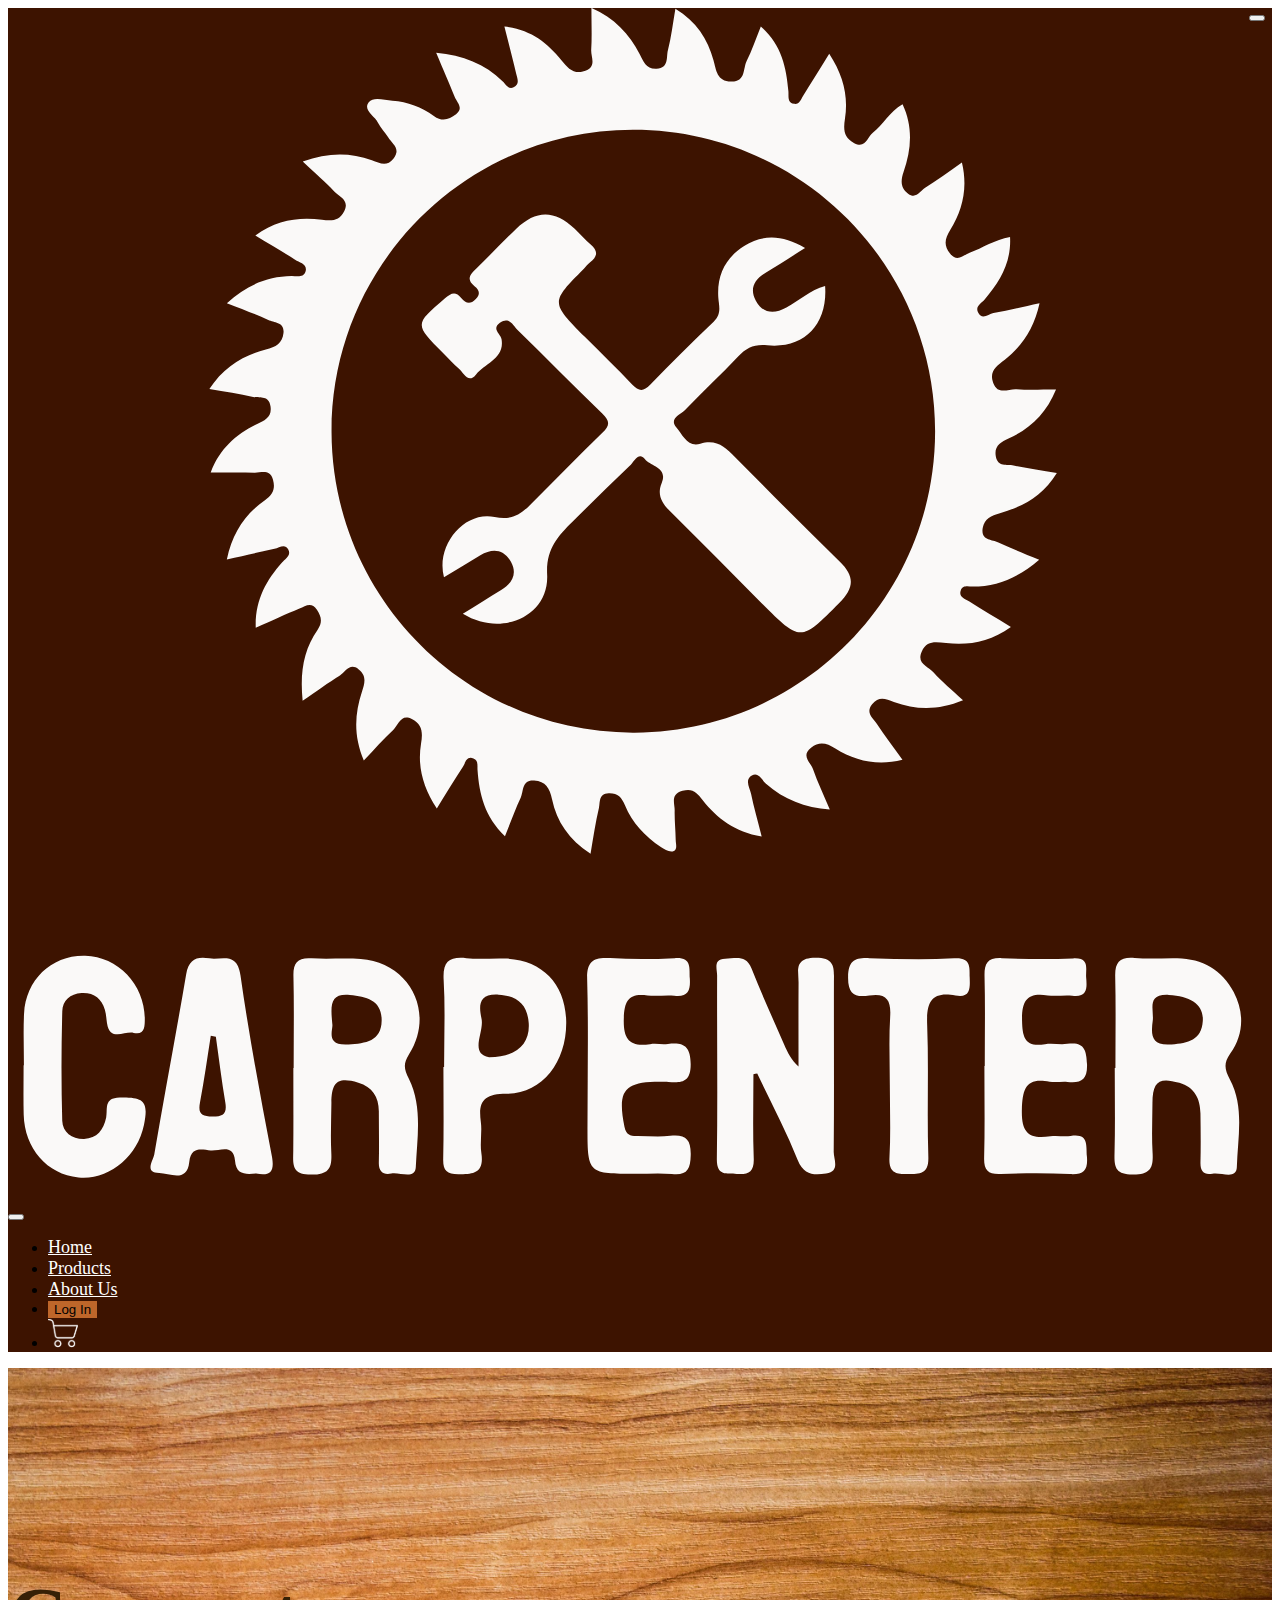
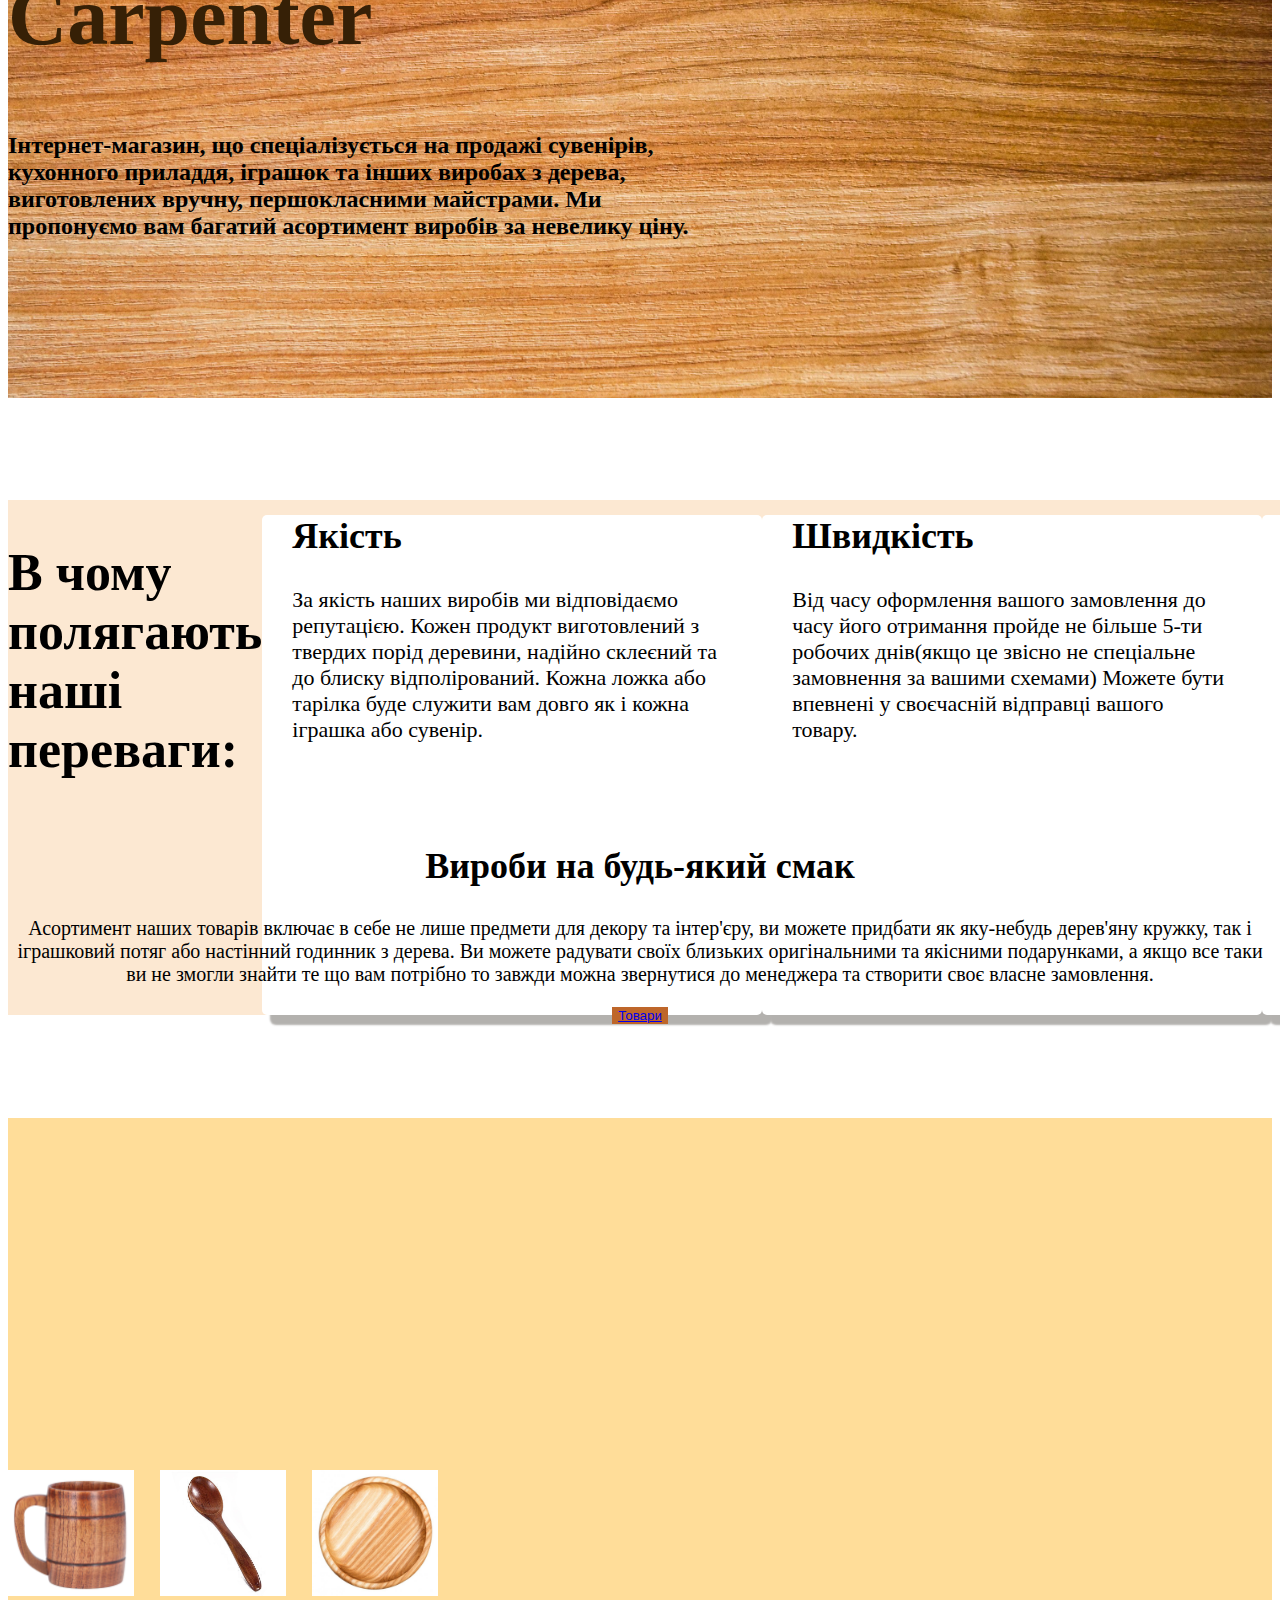
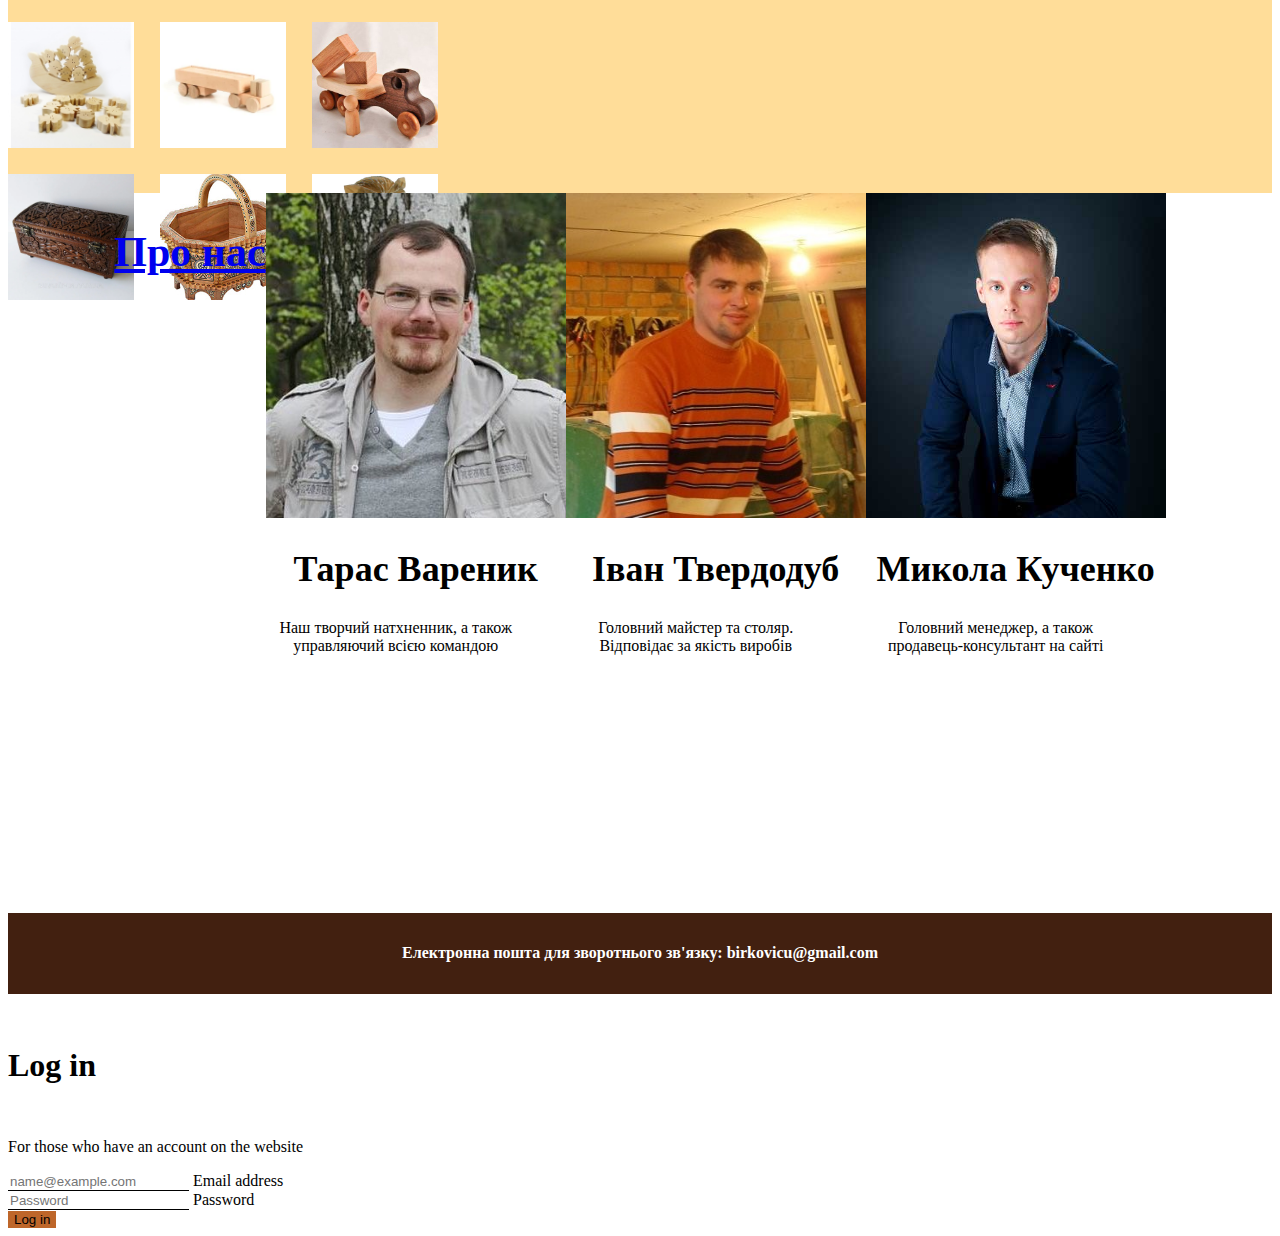
<file: index.html>
<!doctype html>
<html lang="ru">
<head>
  
  <meta charset="utf-8">
  
  <meta name="viewport" content="width=device-width, initial-scale=1">
  <title>Home</title>
  <link href="https://cdn.jsdelivr.net/npm/bootstrap@5.2.2/dist/css/bootstrap.min.css" rel="stylesheet" integrity="sha384-Zenh87qX5JnK2Jl0vWa8Ck2rdkQ2Bzep5IDxbcnCeuOxjzrPF/et3URy9Bv1WTRi" crossorigin="anonymous">
    <link rel="stylesheet" href="home.css">
    <link href="https://www.dafontfree.net/embed/bW90dGVyLWNvcnB1cy1zdGQtcmVndWxhciZkYXRhLzQ4L20vNDU5ODcvTW90dGVyQ29ycHVzU3RkLVJlZ3VsYXIub3Rm" rel="stylesheet" type="text/css"/>
</head>
<body>
    <nav class="navbar navbar-dark sticky-top navbar-expand-lg"  style="background-color: #3d1300;">
        <div class="container">
          <a class="navbar-brand" href="#"><img src="Logo.svg" alt="" ></a>
          <button class="navbar-toggler" type="button" data-bs-toggle="collapse" data-bs-target="#navbarNav" aria-controls="navbarNav" aria-expanded="false" aria-label="Toggle navigation">
            <span class="navbar-toggler-icon "></span>
          </button>
          <div class="collapse navbar-collapse" id="navbarNav">
            <ul class="navbar-nav ms-auto">
              <li class="nav-item">
                <a class="nav-link" aria-current="page" href="index.html">Home</a>
              </li>
              <li class="nav-item">
                <a class="nav-link" href="prod.html">Products</a>
              </li>
              <li class="nav-item">
                <a class="nav-link" href="about.html">About Us</a>
              </li>
              <li class="nav-item">
                <button class="btn btn-primary btn-lg " data-bs-toggle="modal" data-bs-target="#log_in">Log In</button>
              </li>
              <li class="nav-item d-flex align-items-center">
                <a href="#"><img src="cart.svg" height="30px" alt=""></a>
              </li>
            </ul>
          </div>
        </div>
      </nav>
      <header>
        <div class="container">
            <div class="row ms-lg-5">
                <h2>Carpenter</h2>
                <p>Інтернет-магазин, що спеціалізується на продажі сувенірів, кухонного приладдя, іграшок та інших виробах з дерева, виготовлених вручну, першокласними майстрами. 
                    Ми пропонуємо вам багатий асортимент виробів за невелику ціну.
                </p>
            </div>
        </div>
            
       
        
      </header>
      <div class="main">
        <div class="container my-md-5">
            <div class="row">
                <h2 class="col-12 text-center mb-5 mt-md-2 mt-5">В чому полягають наші переваги:</h2>
                <div class="col-12 col-lg-4 col-md-6 d-flex justify-content-center text-center">
                    <div class="content mb-4">
                      <h2>Якість</h2>
                      <p>За якість наших виробів ми відповідаємо репутацією. Кожен продукт виготовлений 
                        з твердих порід деревини, надійно склеєний та до блиску відполірований. Кожна ложка 
                        або тарілка буде служити вам довго як і кожна іграшка або сувенір. 
                      </p>
                    </div>
                </div>
                <div class="col-12  col-lg-4 col-md-6  d-flex justify-content-center text-center">
                    <div class="content mb-4">
                      <h2>Швидкість</h2>
                      <p>Від часу оформлення вашого замовлення до часу його отримання пройде не більше 5-ти робочих днів(якщо це звісно не спеціальне замовнення за вашими схемами)
                        Можете бути впевнені у своєчасній відправці вашого товару.
                      </p>
                    </div>
                </div>
                <div class="col-12 col-lg-4 col-md-6   d-flex justify-content-center text-center">
                    <div class="content mb-4">
                      <h2>Ціна</h2>
                      <p>Жодні з наших конкурентів не можуть запропонувати вам ціну нижче, а якість вище. І причина не в тому, що ми чимось нехтуємо
                        при виготовленні речей, просто ми хочемо щоб чим більше людей змогло користуватися нашими товарами, без фальшивої ницінки. </p>
                    </div>
                </div>
            </div>
        </div>
      </div>
      <div class="prod pt-5 pt-md-0">
        <div class="container">
            <div class="row">
                <div class="col-12 col-md-6 d-flex flex-column justify-content-center ">
                    <h2 class="mb-4">Вироби на будь-який смак</h2>
                    <p>Асортимент наших товарів включає в себе не лише предмети для декору та інтер'єру, 
                        ви можете придбати як яку-небудь дерев'яну кружку, так і іграшковий потяг або настінний 
                        годинник з дерева. Ви можете радувати своїх близьких оригінальними та якісними подарунками, 
                        а якщо все таки ви не змогли знайти те що вам потрібно то завжди можна звернутися до менеджера 
                        та створити своє власне замовлення.
                    </p>
                    <button class="btn btn-primary col-6 mx-auto btn-lg mt-5"><a class="nav-link" href="prod.html">Товари</a></button>
                </div>
                <div class="col-12 col-md-6 d-flex justify-content-center align-items-center">
                    <div class="cont">
                        <div class="row-">
                            <div class="cont-img">
                                <img src="cae.jpeg"  alt="" class="autoimg">
                            </div>
                            <div class="cont-img">
                                <img src="spoon.jpeg"  alt="" class="autoimg">
                            </div>
                            <div class="cont-img">
                              <img src="plate.jpg"  alt="" class="autoimg">
                            </div>
                        </div>
                        <div class="row-">
                            <div class="cont-img">
                              <img src="i1.jpg"  alt="" class="autoimg">
                            </div>
                            <div class="cont-img">
                              <img src="i3.webp"  alt="" class="autoimg">
                            </div>
                            <div class="cont-img">
                              <img src="i4.jpg"  alt="" class="autoimg">
                            </div>
                        </div>
                        <div class="row-">
                            <div class="cont-img">
                              <img src="j1.webp"  alt="" class="autoimg">
                            </div>
                            <div class="cont-img">
                              <img src="j2.jpg"  alt="" class="autoimg">
                            </div>
                            <div class="cont-img">
                              <img src="j3.jfif"  alt="" class="autoimg">
                            </div>
                        </div>
                    </div>
                </div>
                
            </div>
        </div>
      </div>
      <div class="about d-flex align-items-center mb-5">
        <div class="container ">
          <div class="row">
            <a class="nav-link" href="about.html"><h2 class="my-5">Про нас</h2></a>
            <div class="col-12 col-lg-4 col-md-6 d-flex flex-column align-items-center justify-content-between mb-4">
              <div class="img-cont">
                <img src="per1.jpg" alt="" class="auto">
                
              </div>
              <h2>Тарас Вареник</h2>
              <p>Наш творчий натхненник, а також управляючий всією командою</p>
            </div>
            <div class="col-12 col-lg-4 col-md-6 d-flex flex-column align-items-center justify-content-between mb-4">
              <div class="img-cont">
                <img src="per2.jpg" alt="" class="auto">
                
              </div>
              <h2>Іван Твердодуб</h2>
              <p>Головний майстер та столяр. Відповідає за якість виробів</p>
            </div>
            <div class="col-12 col-lg-4 col-md-6 d-flex flex-column align-items-center justify-content-between mb-4">
              <div class="img-cont">
                <img src="per3.jpg" alt="" class="auto">
                
              </div>
              <h2>Микола Кученко</h2>
              <p>Головний менеджер, а також продавець-консультант на сайті</p>
            </div>
          </div>
        </div>
      </div>
      <footer>
        <h2>Електронна пошта для зворотнього зв'язку: birkovicu@gmail.com</h2>
      </footer>

      <div class="modal fade" tabindex="-1" id="log_in" data-bs-backdrop="static">
        <div class="modal-dialog modal-dialog-centered modal-fullscreen-md-down">
          <div class="modal-content text-center">
            
              
              <button type="button" class="btn-close" data-bs-dismiss="modal" aria-label="Close"></button>
           
            <div class="modal-body my-5">
              <h5 class="modal-title mt-5">Log in</h5>
              <p class="mt-2 mb-5">For those who have an account on the website</p>
              <div class="form-floating mb-3">
                <input type="email" class="form-control" id="floatingInput" placeholder="name@example.com">
                <label for="floatingInput">Email address</label>
              </div>
              <div class="form-floating mb-5">
                <input type="password" class="form-control" id="floatingPassword" placeholder="Password">
                <label for="floatingPassword">Password</label>
              </div>
              <button type="submit" class="btn btn-primary btn-lg w-50">Log in</button>
            </div>
            
          </div>
        </div>
      </div>

      <script src="https://cdn.jsdelivr.net/npm/bootstrap@5.2.2/dist/js/bootstrap.bundle.min.js" integrity="sha384-OERcA2EqjJCMA+/3y+gxIOqMEjwtxJY7qPCqsdltbNJuaOe923+mo//f6V8Qbsw3" crossorigin="anonymous"></script>
</body>
</html>
</file>
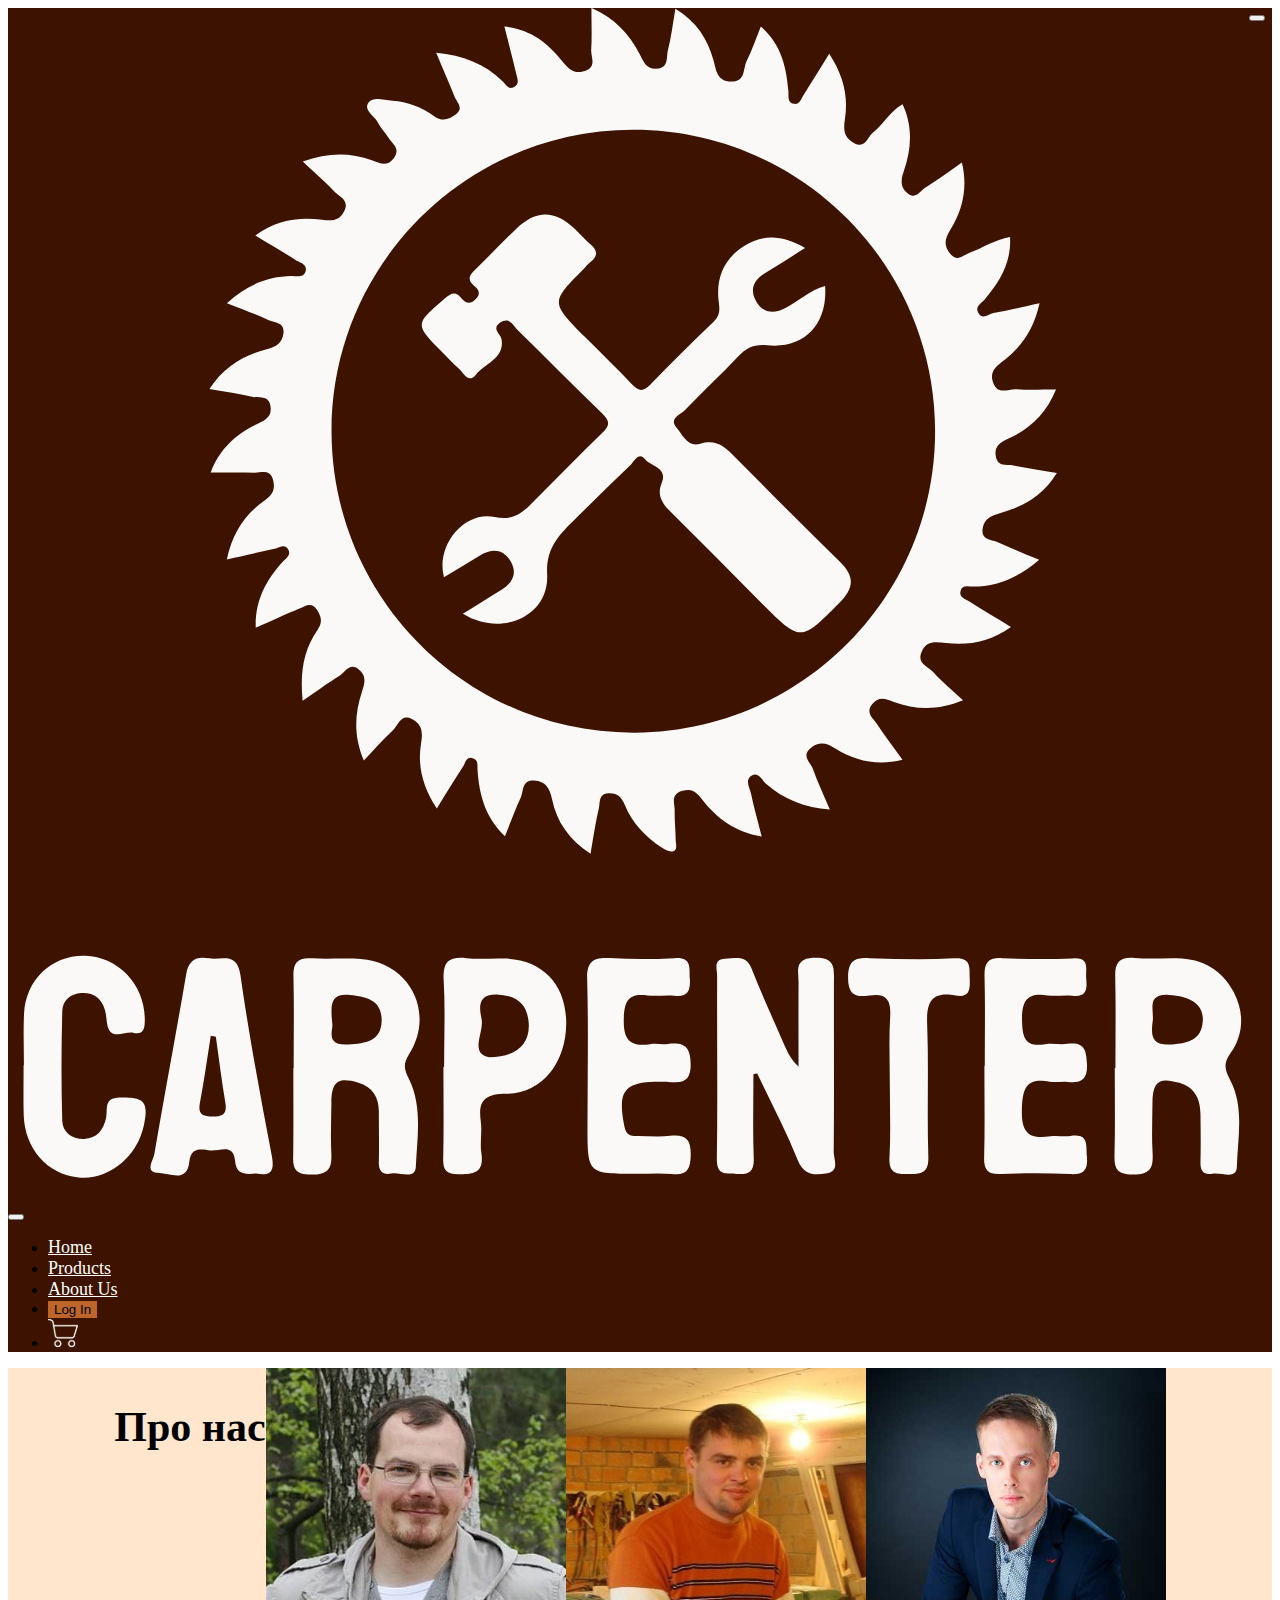
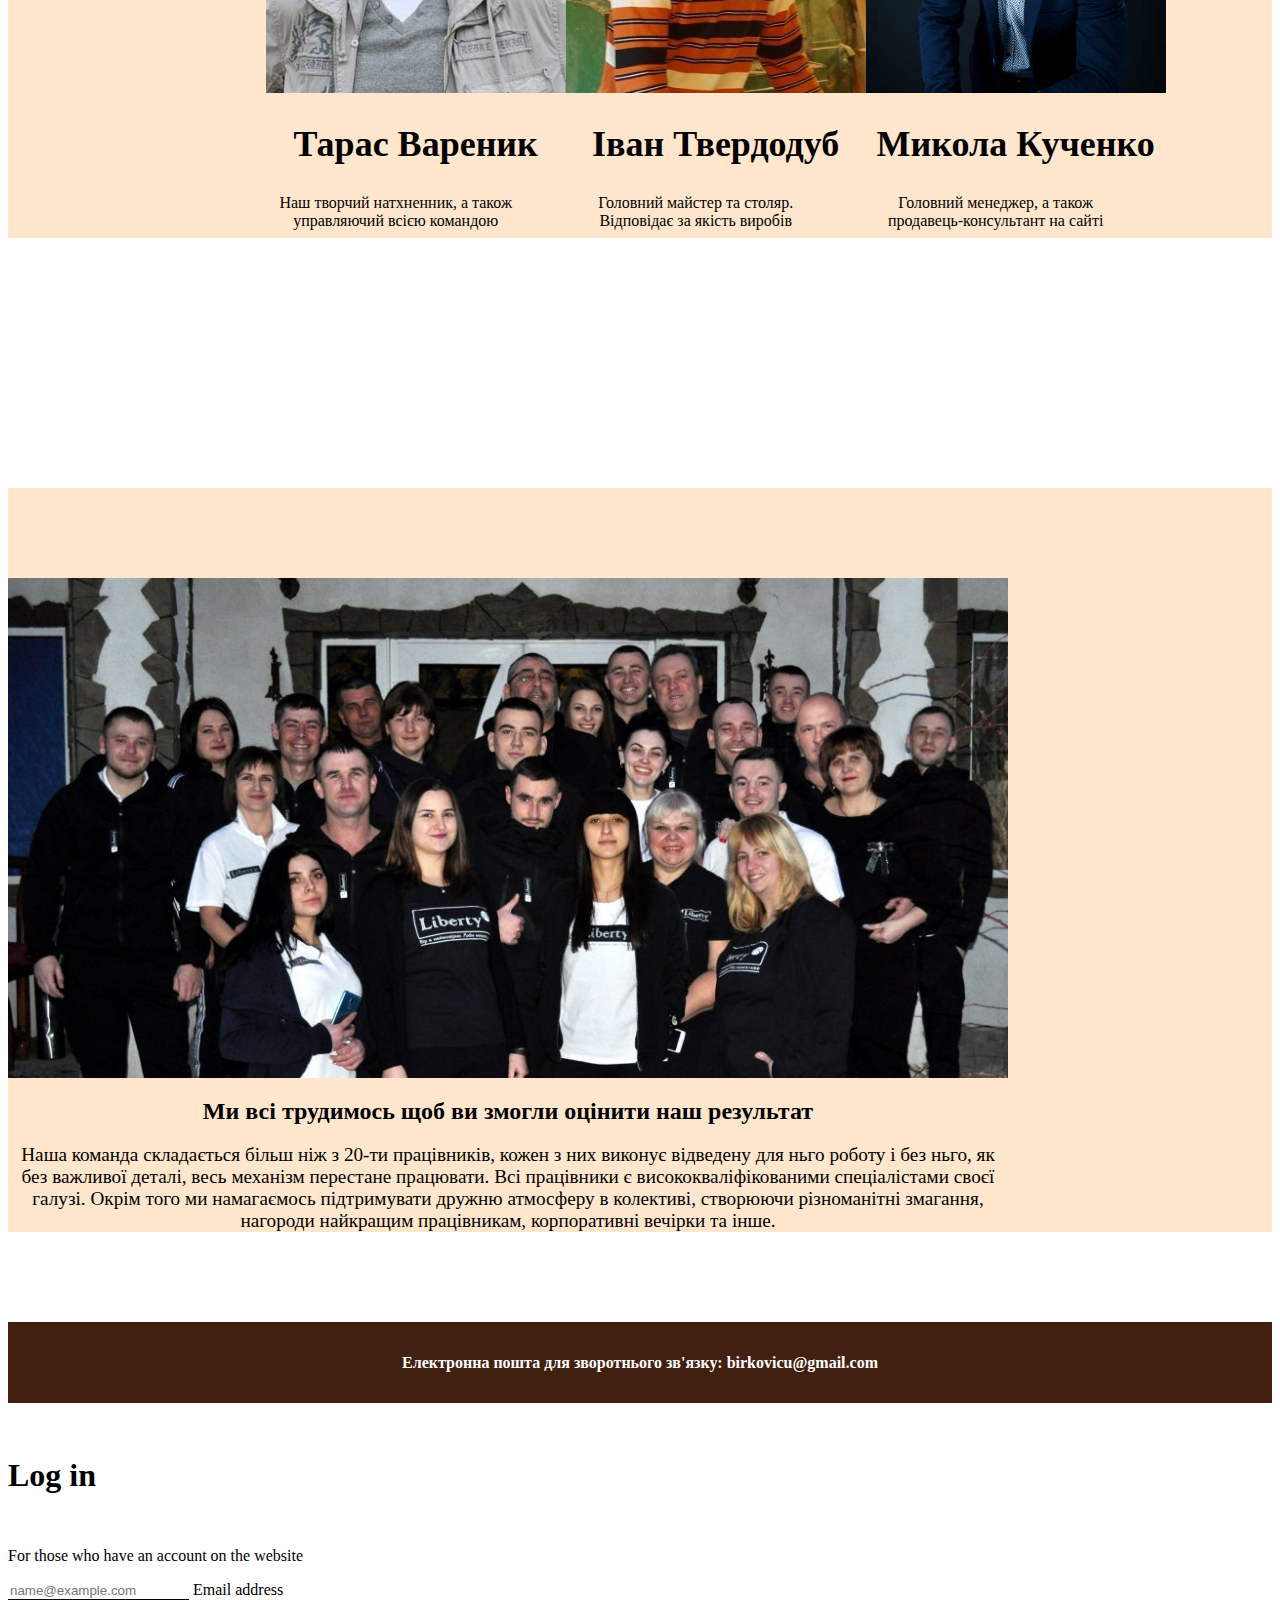
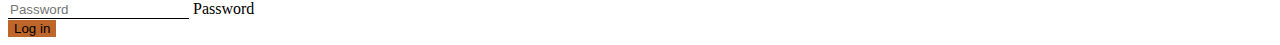
<file: about.html>
<!doctype html>
<html lang="ru">
<head>
  
  <meta charset="utf-8">
  
  <meta name="viewport" content="width=device-width, initial-scale=1">
  <title>About</title>
  <link href="https://cdn.jsdelivr.net/npm/bootstrap@5.2.2/dist/css/bootstrap.min.css" rel="stylesheet" integrity="sha384-Zenh87qX5JnK2Jl0vWa8Ck2rdkQ2Bzep5IDxbcnCeuOxjzrPF/et3URy9Bv1WTRi" crossorigin="anonymous">
    <link rel="stylesheet" href="about.css">
    <link href="https://www.dafontfree.net/embed/bW90dGVyLWNvcnB1cy1zdGQtcmVndWxhciZkYXRhLzQ4L20vNDU5ODcvTW90dGVyQ29ycHVzU3RkLVJlZ3VsYXIub3Rm" rel="stylesheet" type="text/css"/>
</head>
<body>
    <nav class="navbar navbar-dark sticky-top navbar-expand-lg"  style="background-color: #3d1300;">
        <div class="container">
          <a class="navbar-brand" href="#"><img src="Logo.svg" alt="" ></a>
          <button class="navbar-toggler" type="button" data-bs-toggle="collapse" data-bs-target="#navbarNav" aria-controls="navbarNav" aria-expanded="false" aria-label="Toggle navigation">
            <span class="navbar-toggler-icon "></span>
          </button>
          <div class="collapse navbar-collapse" id="navbarNav">
            <ul class="navbar-nav ms-auto">
              <li class="nav-item">
                <a class="nav-link" aria-current="page" href="index.html">Home</a>
              </li>
              <li class="nav-item">
                <a class="nav-link" href="prod.html">Products</a>
              </li>
              <li class="nav-item">
                <a class="nav-link" href="about.html">About Us</a>
              </li>
              <li class="nav-item">
                <button class="btn btn-primary btn-lg " data-bs-toggle="modal" data-bs-target="#log_in">Log In</button>
              </li>
              <li class="nav-item d-flex align-items-center">
                <a href="#"><img src="cart.svg" height="30px" alt=""></a>
              </li>
            </ul>
          </div>
        </div>
      </nav>
      
       
        
      
      
      <div class="about d-flex align-items-center mb-5">
        <div class="container ">
          <div class="row">
            <h2 class="my-5">Про нас</h2>
            <div class="col-12 col-lg-4 col-md-6 d-flex flex-column align-items-center justify-content-between mb-4">
              <div class="img-cont">
                <img src="per1.jpg" alt="" class="auto">
                
              </div>
              <h2>Тарас Вареник</h2>
              <p>Наш творчий натхненник, а також управляючий всією командою</p>
            </div>
            <div class="col-12 col-lg-4 col-md-6 d-flex flex-column align-items-center justify-content-between mb-4">
              <div class="img-cont">
                <img src="per2.jpg" alt="" class="auto">
                
              </div>
              <h2>Іван Твердодуб</h2>
              <p>Головний майстер та столяр. Відповідає за якість виробів</p>
            </div>
            <div class="col-12 col-lg-4 col-md-6 d-flex flex-column align-items-center justify-content-between mb-4">
              <div class="img-cont">
                <img src="per3.jpg" alt="" class="auto">
                
              </div>
              <h2>Микола Кученко</h2>
              <p>Головний менеджер, а також продавець-консультант на сайті</p>
            </div>
          </div>
        </div>
      </div>

      <div class="all">
        <div class="container d-flex justify-content-center">
            <div class="row d-flex flex-column align-items-center">
                <div class="img-cont">
                    <img src="10.jpg" alt="" class="auto">
                </div>
                <div class="text mt-4">
                    <h2>Ми всі трудимось щоб ви змогли оцінити наш результат</h2>
                    <p>Наша команда складається більш ніж з 20-ти працівників, кожен з них виконує відведену для ньго роботу
                        і без ньго, як без важливої деталі, весь механізм перестане працювати. Всі працівники є висококваліфікованими спеціалістами
                        своєї галузі. Окрім того ми намагаємось підтримувати дружню атмосферу в колективі, створюючи різноманітні змагання,
                        нагороди найкращим працівникам, корпоративні вечірки та інше.
                    </p>
                </div>
            </div>
        </div>
      </div>
      <footer>
        <h2>Електронна пошта для зворотнього зв'язку: birkovicu@gmail.com</h2>
      </footer>

      <div class="modal fade" tabindex="-1" id="log_in" data-bs-backdrop="static">
        <div class="modal-dialog modal-dialog-centered modal-fullscreen-md-down">
          <div class="modal-content text-center">
            
              
              <button type="button" class="btn-close" data-bs-dismiss="modal" aria-label="Close"></button>
           
            <div class="modal-body my-5">
              <h5 class="modal-title mt-5">Log in</h5>
              <p class="mt-2 mb-5">For those who have an account on the website</p>
              <div class="form-floating mb-3">
                <input type="email" class="form-control" id="floatingInput" placeholder="name@example.com">
                <label for="floatingInput">Email address</label>
              </div>
              <div class="form-floating mb-5">
                <input type="password" class="form-control" id="floatingPassword" placeholder="Password">
                <label for="floatingPassword">Password</label>
              </div>
              <button type="submit" class="btn btn-primary btn-lg w-50">Log in</button>
            </div>
            
          </div>
        </div>
      </div>

      <script src="https://cdn.jsdelivr.net/npm/bootstrap@5.2.2/dist/js/bootstrap.bundle.min.js" integrity="sha384-OERcA2EqjJCMA+/3y+gxIOqMEjwtxJY7qPCqsdltbNJuaOe923+mo//f6V8Qbsw3" crossorigin="anonymous"></script>
</body>
</html>
</file>
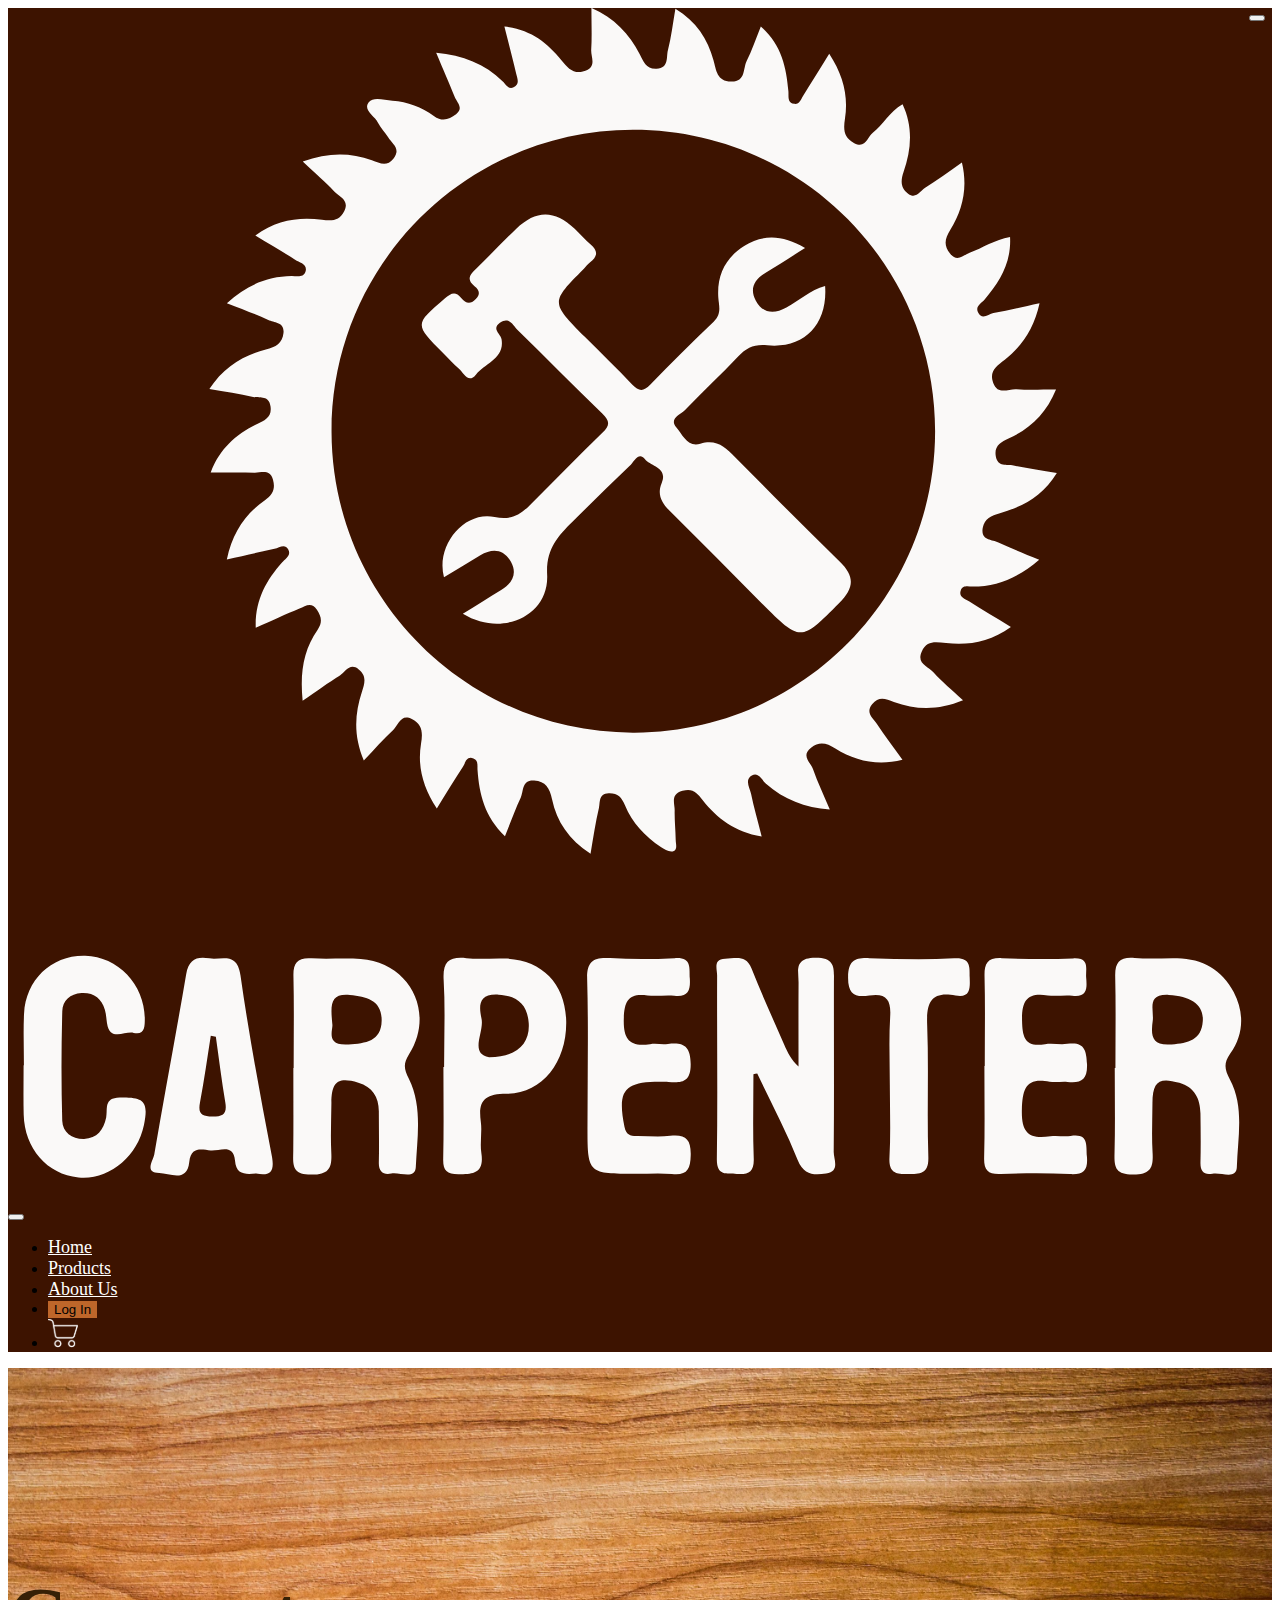
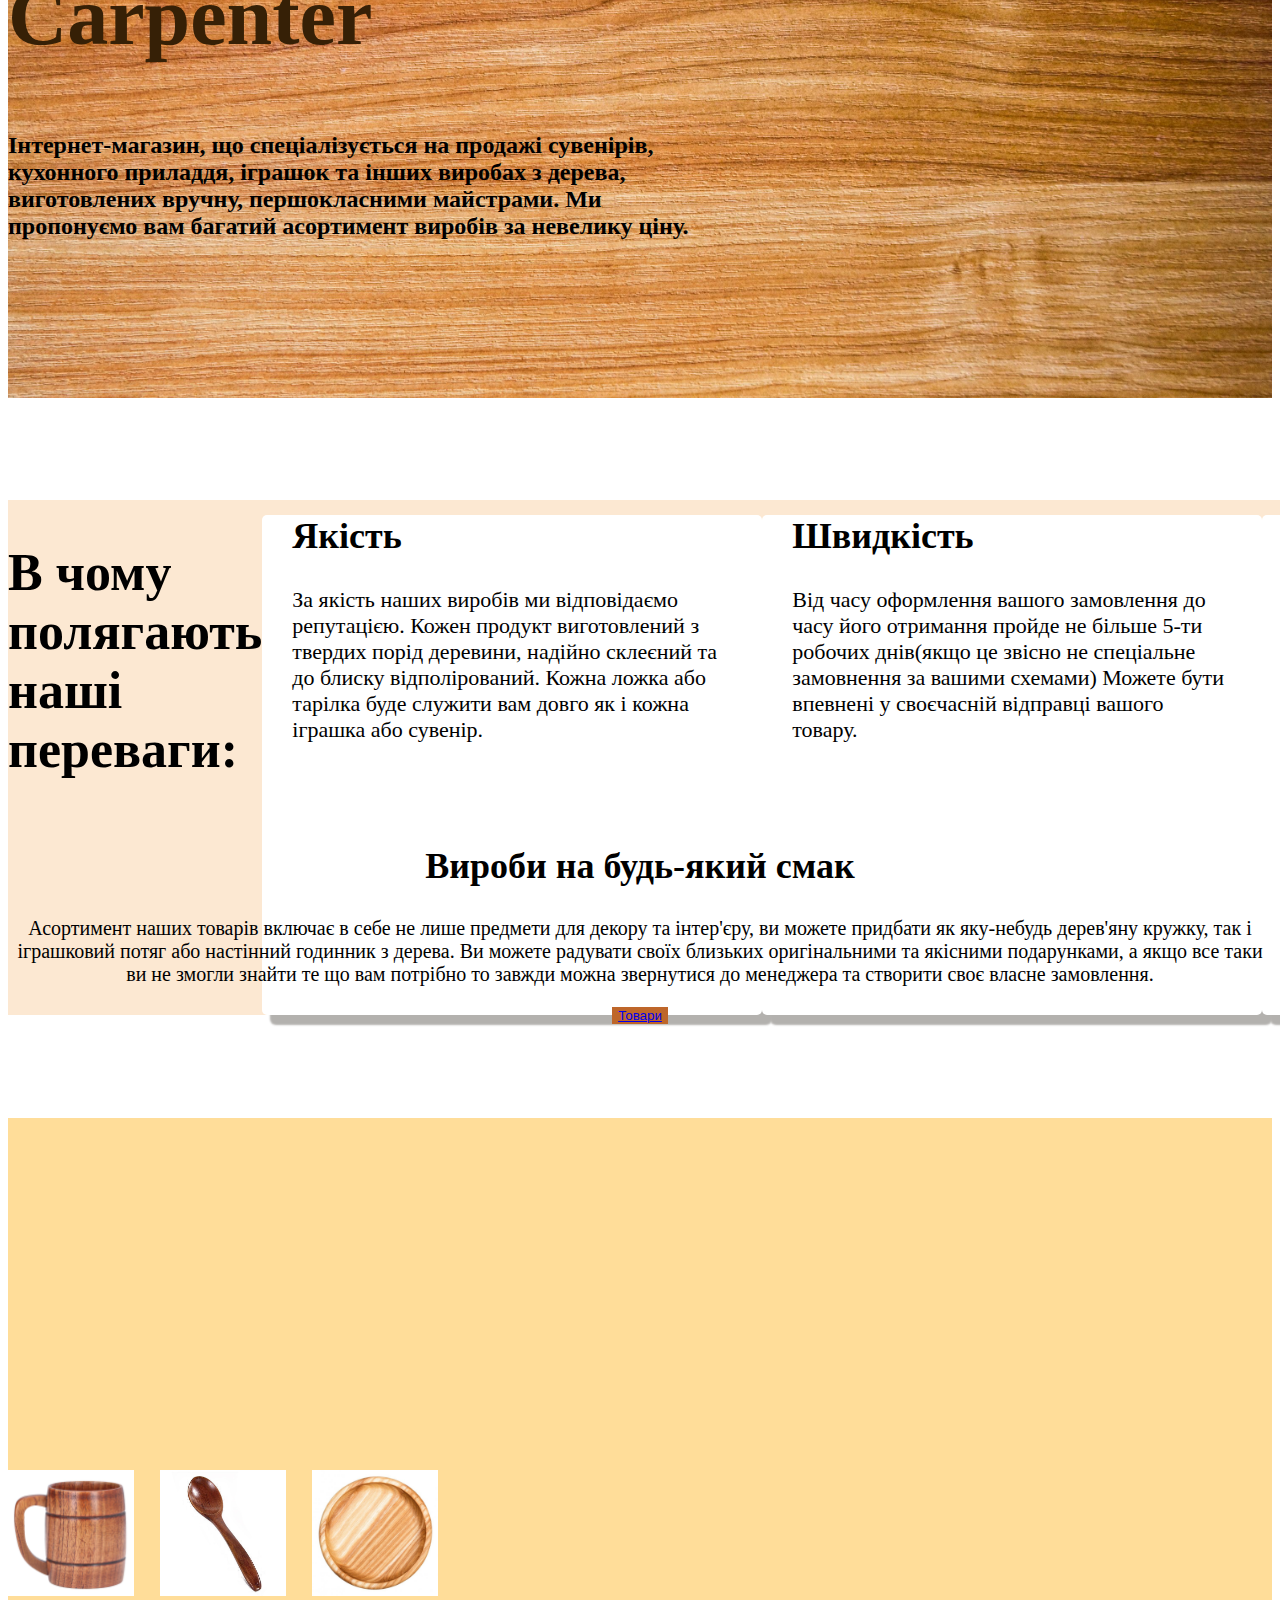
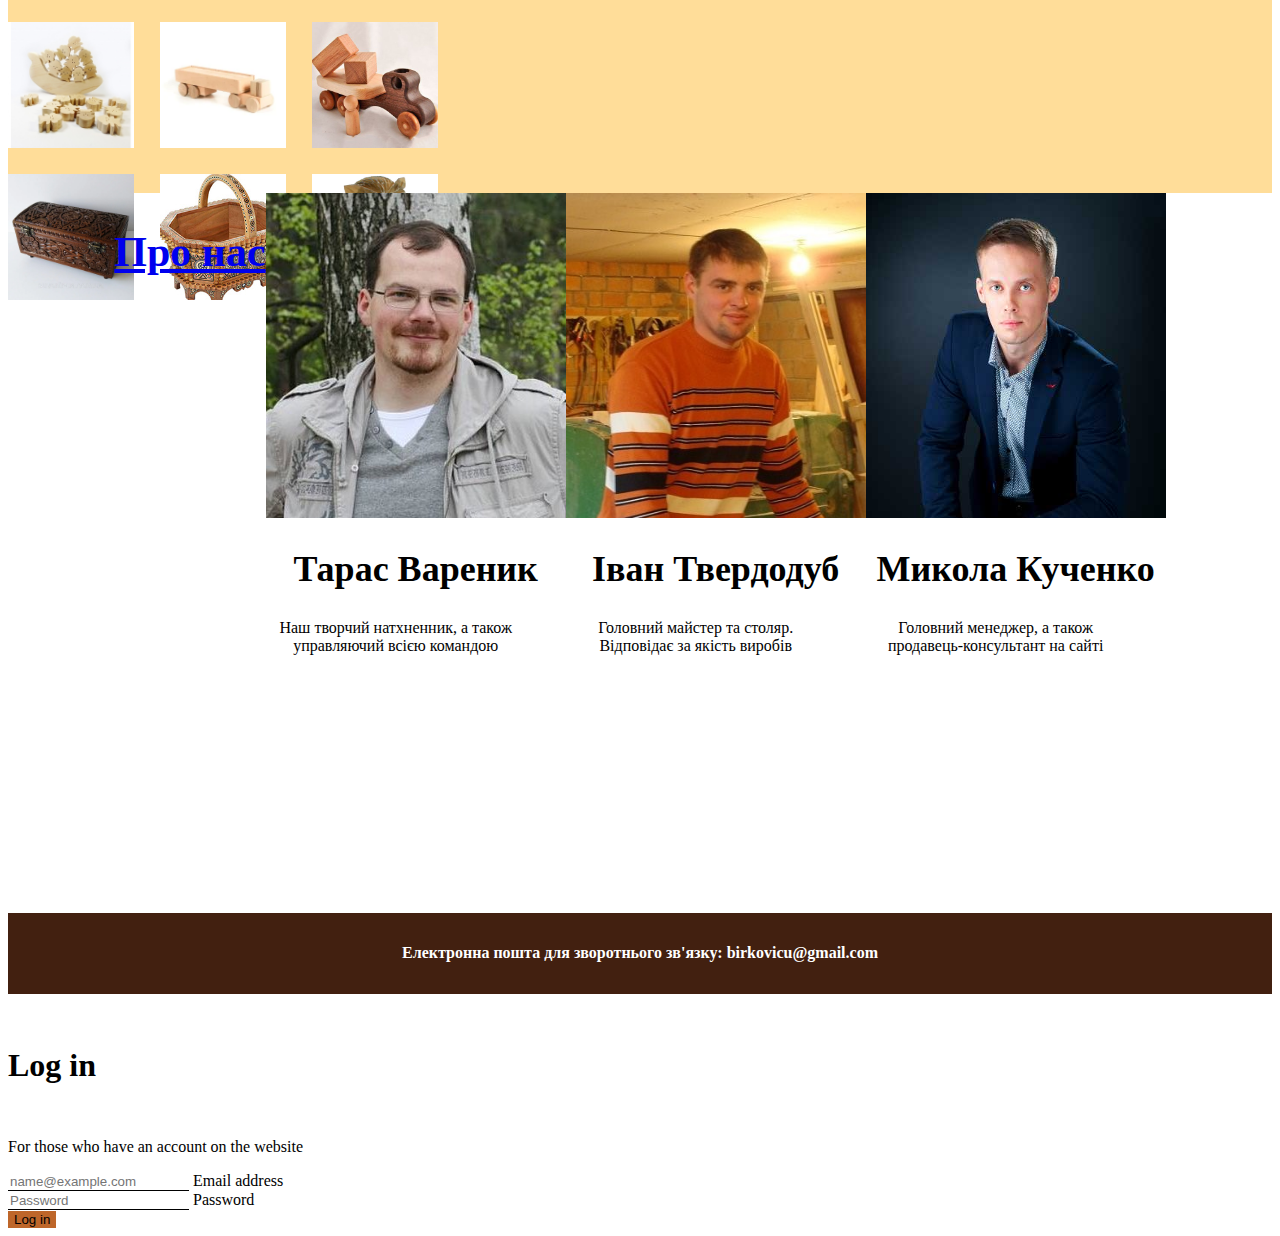
<file: home.html>
<!doctype html>
<html lang="ru">
<head>
  
  <meta charset="utf-8">
  
  <meta name="viewport" content="width=device-width, initial-scale=1">
  <title>Home</title>
  <link href="https://cdn.jsdelivr.net/npm/bootstrap@5.2.2/dist/css/bootstrap.min.css" rel="stylesheet" integrity="sha384-Zenh87qX5JnK2Jl0vWa8Ck2rdkQ2Bzep5IDxbcnCeuOxjzrPF/et3URy9Bv1WTRi" crossorigin="anonymous">
    <link rel="stylesheet" href="home.css">
    <link href="https://www.dafontfree.net/embed/bW90dGVyLWNvcnB1cy1zdGQtcmVndWxhciZkYXRhLzQ4L20vNDU5ODcvTW90dGVyQ29ycHVzU3RkLVJlZ3VsYXIub3Rm" rel="stylesheet" type="text/css"/>
</head>
<body>
    <nav class="navbar navbar-dark sticky-top navbar-expand-lg"  style="background-color: #3d1300;">
        <div class="container">
          <a class="navbar-brand" href="#"><img src="Logo.svg" alt="" ></a>
          <button class="navbar-toggler" type="button" data-bs-toggle="collapse" data-bs-target="#navbarNav" aria-controls="navbarNav" aria-expanded="false" aria-label="Toggle navigation">
            <span class="navbar-toggler-icon "></span>
          </button>
          <div class="collapse navbar-collapse" id="navbarNav">
            <ul class="navbar-nav ms-auto">
              <li class="nav-item">
                <a class="nav-link" aria-current="page" href="home.html">Home</a>
              </li>
              <li class="nav-item">
                <a class="nav-link" href="prod.html">Products</a>
              </li>
              <li class="nav-item">
                <a class="nav-link" href="about.html">About Us</a>
              </li>
              <li class="nav-item">
                <button class="btn btn-primary btn-lg " data-bs-toggle="modal" data-bs-target="#log_in">Log In</button>
              </li>
              <li class="nav-item d-flex align-items-center">
                <a href="#"><img src="cart.svg" height="30px" alt=""></a>
              </li>
            </ul>
          </div>
        </div>
      </nav>
      <header>
        <div class="container">
            <div class="row ms-lg-5">
                <h2>Carpenter</h2>
                <p>Інтернет-магазин, що спеціалізується на продажі сувенірів, кухонного приладдя, іграшок та інших виробах з дерева, виготовлених вручну, першокласними майстрами. 
                    Ми пропонуємо вам багатий асортимент виробів за невелику ціну.
                </p>
            </div>
        </div>
            
       
        
      </header>
      <div class="main">
        <div class="container my-md-5">
            <div class="row">
                <h2 class="col-12 text-center mb-5 mt-md-2 mt-5">В чому полягають наші переваги:</h2>
                <div class="col-12 col-lg-4 col-md-6 d-flex justify-content-center text-center">
                    <div class="content mb-4">
                      <h2>Якість</h2>
                      <p>За якість наших виробів ми відповідаємо репутацією. Кожен продукт виготовлений 
                        з твердих порід деревини, надійно склеєний та до блиску відполірований. Кожна ложка 
                        або тарілка буде служити вам довго як і кожна іграшка або сувенір. 
                      </p>
                    </div>
                </div>
                <div class="col-12  col-lg-4 col-md-6  d-flex justify-content-center text-center">
                    <div class="content mb-4">
                      <h2>Швидкість</h2>
                      <p>Від часу оформлення вашого замовлення до часу його отримання пройде не більше 5-ти робочих днів(якщо це звісно не спеціальне замовнення за вашими схемами)
                        Можете бути впевнені у своєчасній відправці вашого товару.
                      </p>
                    </div>
                </div>
                <div class="col-12 col-lg-4 col-md-6   d-flex justify-content-center text-center">
                    <div class="content mb-4">
                      <h2>Ціна</h2>
                      <p>Жодні з наших конкурентів не можуть запропонувати вам ціну нижче, а якість вище. І причина не в тому, що ми чимось нехтуємо
                        при виготовленні речей, просто ми хочемо щоб чим більше людей змогло користуватися нашими товарами, без фальшивої ницінки. </p>
                    </div>
                </div>
            </div>
        </div>
      </div>
      <div class="prod pt-5 pt-md-0">
        <div class="container">
            <div class="row">
                <div class="col-12 col-md-6 d-flex flex-column justify-content-center ">
                    <h2 class="mb-4">Вироби на будь-який смак</h2>
                    <p>Асортимент наших товарів включає в себе не лише предмети для декору та інтер'єру, 
                        ви можете придбати як яку-небудь дерев'яну кружку, так і іграшковий потяг або настінний 
                        годинник з дерева. Ви можете радувати своїх близьких оригінальними та якісними подарунками, 
                        а якщо все таки ви не змогли знайти те що вам потрібно то завжди можна звернутися до менеджера 
                        та створити своє власне замовлення.
                    </p>
                    <button class="btn btn-primary col-6 mx-auto btn-lg mt-5"><a class="nav-link" href="prod.html">Товари</a></button>
                </div>
                <div class="col-12 col-md-6 d-flex justify-content-center align-items-center">
                    <div class="cont">
                        <div class="row-">
                            <div class="cont-img">
                                <img src="cae.jpeg"  alt="" class="autoimg">
                            </div>
                            <div class="cont-img">
                                <img src="spoon.jpeg"  alt="" class="autoimg">
                            </div>
                            <div class="cont-img">
                              <img src="plate.jpg"  alt="" class="autoimg">
                            </div>
                        </div>
                        <div class="row-">
                            <div class="cont-img">
                              <img src="i1.jpg"  alt="" class="autoimg">
                            </div>
                            <div class="cont-img">
                              <img src="i3.webp"  alt="" class="autoimg">
                            </div>
                            <div class="cont-img">
                              <img src="i4.jpg"  alt="" class="autoimg">
                            </div>
                        </div>
                        <div class="row-">
                            <div class="cont-img">
                              <img src="j1.webp"  alt="" class="autoimg">
                            </div>
                            <div class="cont-img">
                              <img src="j2.jpg"  alt="" class="autoimg">
                            </div>
                            <div class="cont-img">
                              <img src="j3.jfif"  alt="" class="autoimg">
                            </div>
                        </div>
                    </div>
                </div>
                
            </div>
        </div>
      </div>
      <div class="about d-flex align-items-center mb-5">
        <div class="container ">
          <div class="row">
            <a class="nav-link" href="about.html"><h2 class="my-5">Про нас</h2></a>
            <div class="col-12 col-lg-4 col-md-6 d-flex flex-column align-items-center justify-content-between mb-4">
              <div class="img-cont">
                <img src="per1.jpg" alt="" class="auto">
                
              </div>
              <h2>Тарас Вареник</h2>
              <p>Наш творчий натхненник, а також управляючий всією командою</p>
            </div>
            <div class="col-12 col-lg-4 col-md-6 d-flex flex-column align-items-center justify-content-between mb-4">
              <div class="img-cont">
                <img src="per2.jpg" alt="" class="auto">
                
              </div>
              <h2>Іван Твердодуб</h2>
              <p>Головний майстер та столяр. Відповідає за якість виробів</p>
            </div>
            <div class="col-12 col-lg-4 col-md-6 d-flex flex-column align-items-center justify-content-between mb-4">
              <div class="img-cont">
                <img src="per3.jpg" alt="" class="auto">
                
              </div>
              <h2>Микола Кученко</h2>
              <p>Головний менеджер, а також продавець-консультант на сайті</p>
            </div>
          </div>
        </div>
      </div>
      <footer>
        <h2>Електронна пошта для зворотнього зв'язку: birkovicu@gmail.com</h2>
      </footer>

      <div class="modal fade" tabindex="-1" id="log_in" data-bs-backdrop="static">
        <div class="modal-dialog modal-dialog-centered modal-fullscreen-md-down">
          <div class="modal-content text-center">
            
              
              <button type="button" class="btn-close" data-bs-dismiss="modal" aria-label="Close"></button>
           
            <div class="modal-body my-5">
              <h5 class="modal-title mt-5">Log in</h5>
              <p class="mt-2 mb-5">For those who have an account on the website</p>
              <div class="form-floating mb-3">
                <input type="email" class="form-control" id="floatingInput" placeholder="name@example.com">
                <label for="floatingInput">Email address</label>
              </div>
              <div class="form-floating mb-5">
                <input type="password" class="form-control" id="floatingPassword" placeholder="Password">
                <label for="floatingPassword">Password</label>
              </div>
              <button type="submit" class="btn btn-primary btn-lg w-50">Log in</button>
            </div>
            
          </div>
        </div>
      </div>

      <script src="https://cdn.jsdelivr.net/npm/bootstrap@5.2.2/dist/js/bootstrap.bundle.min.js" integrity="sha384-OERcA2EqjJCMA+/3y+gxIOqMEjwtxJY7qPCqsdltbNJuaOe923+mo//f6V8Qbsw3" crossorigin="anonymous"></script>
</body>
</html>
</file>
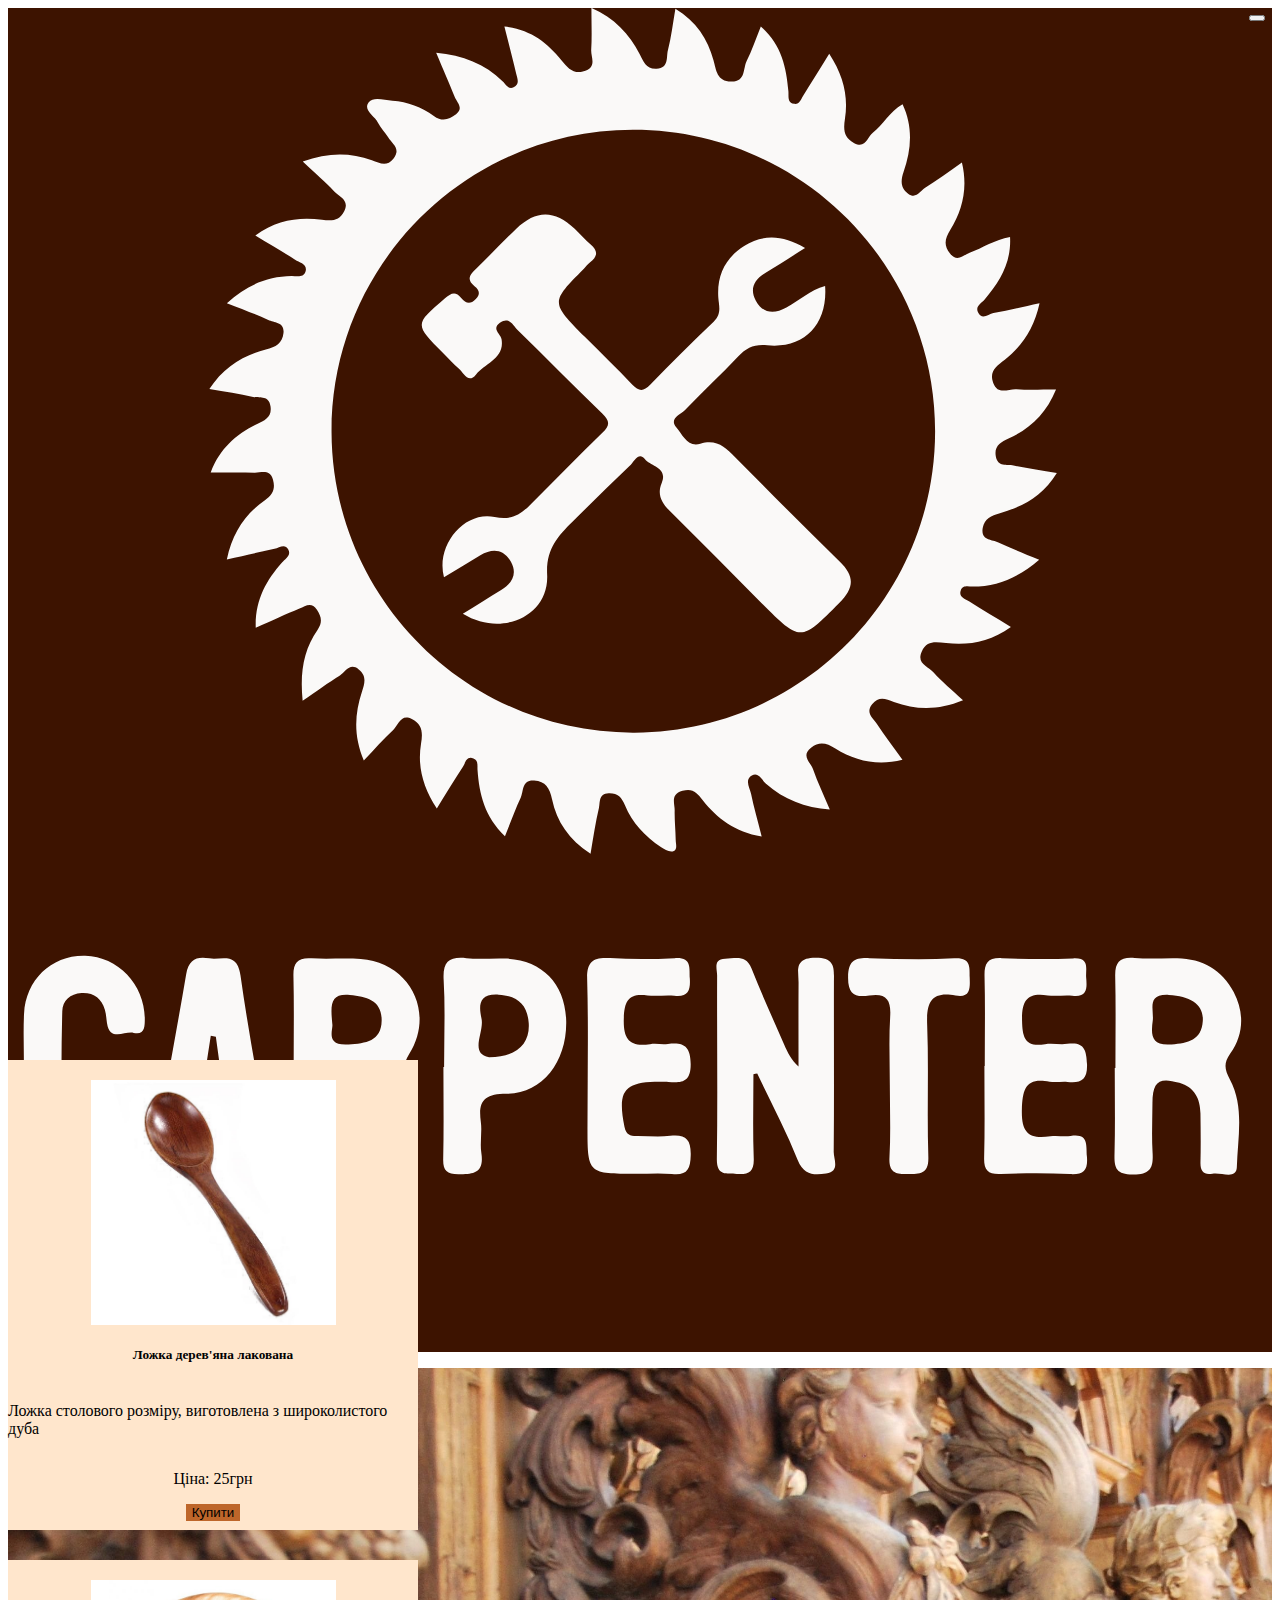
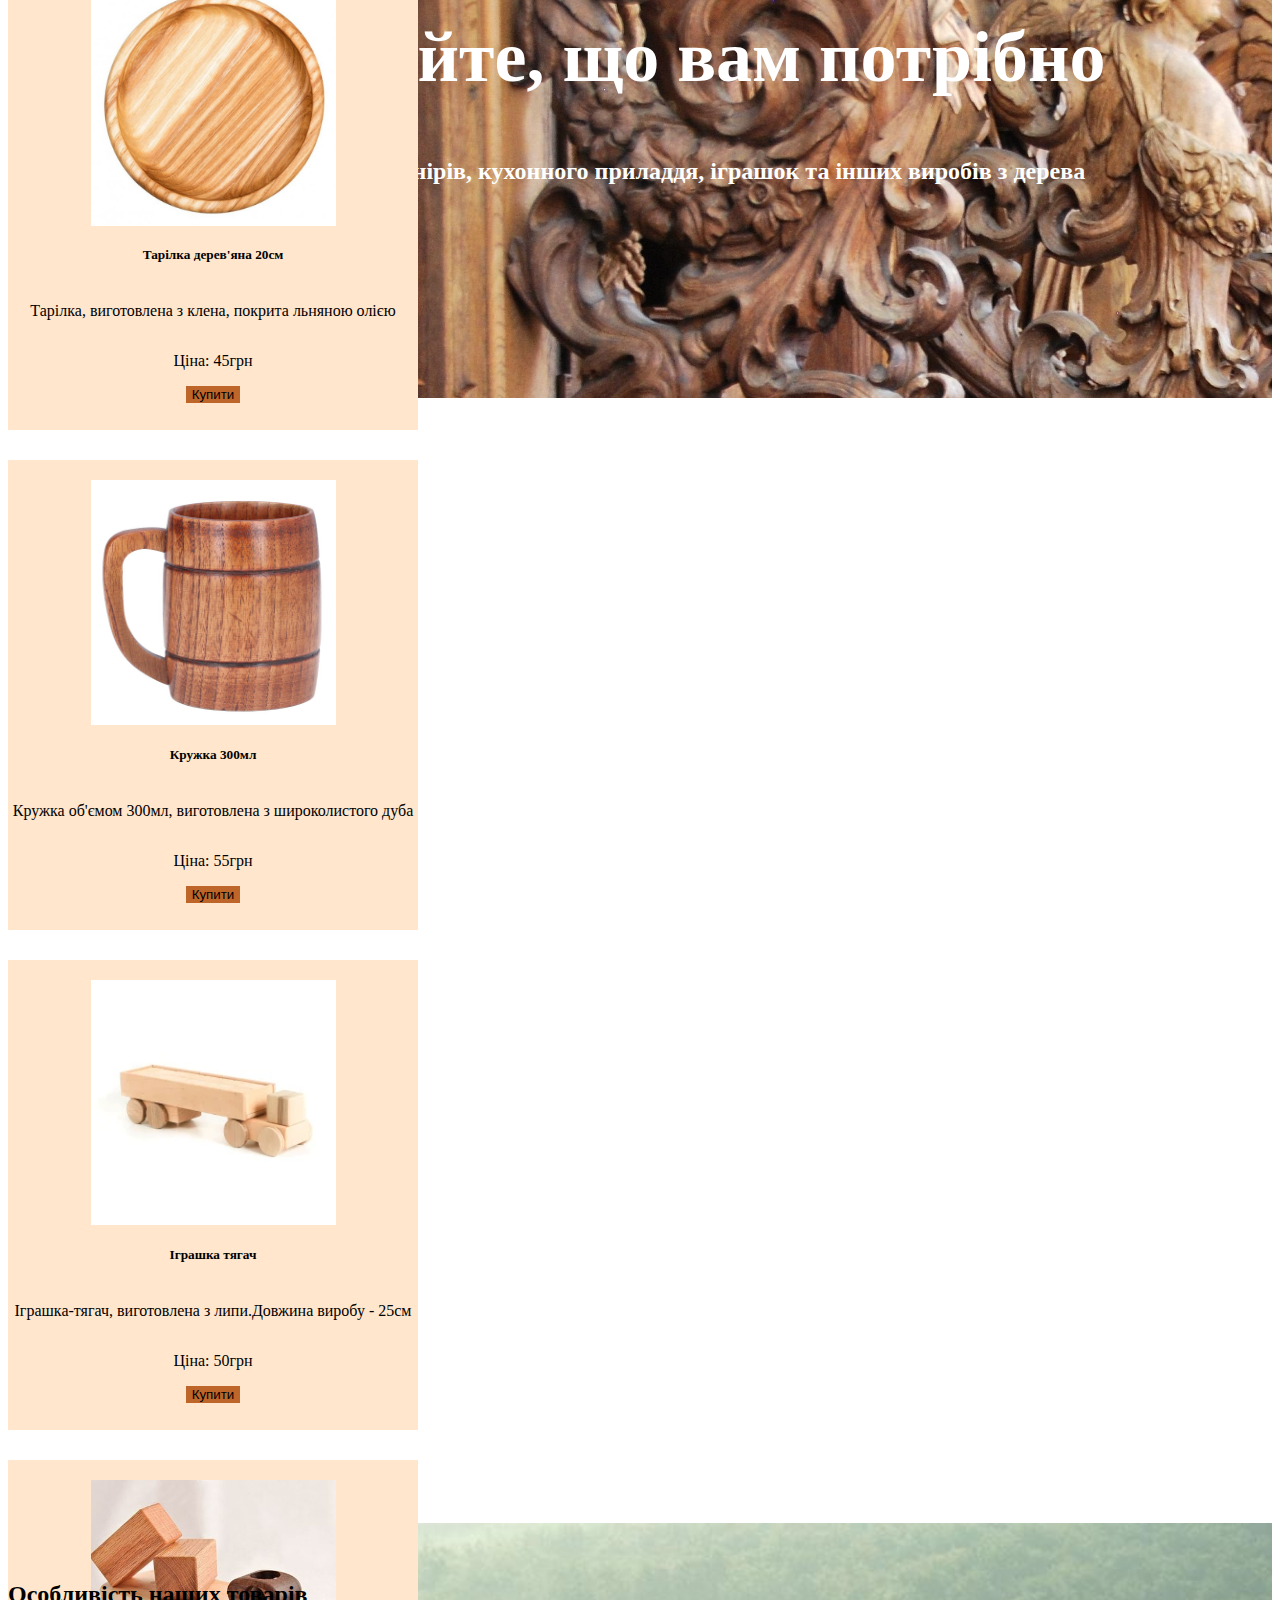
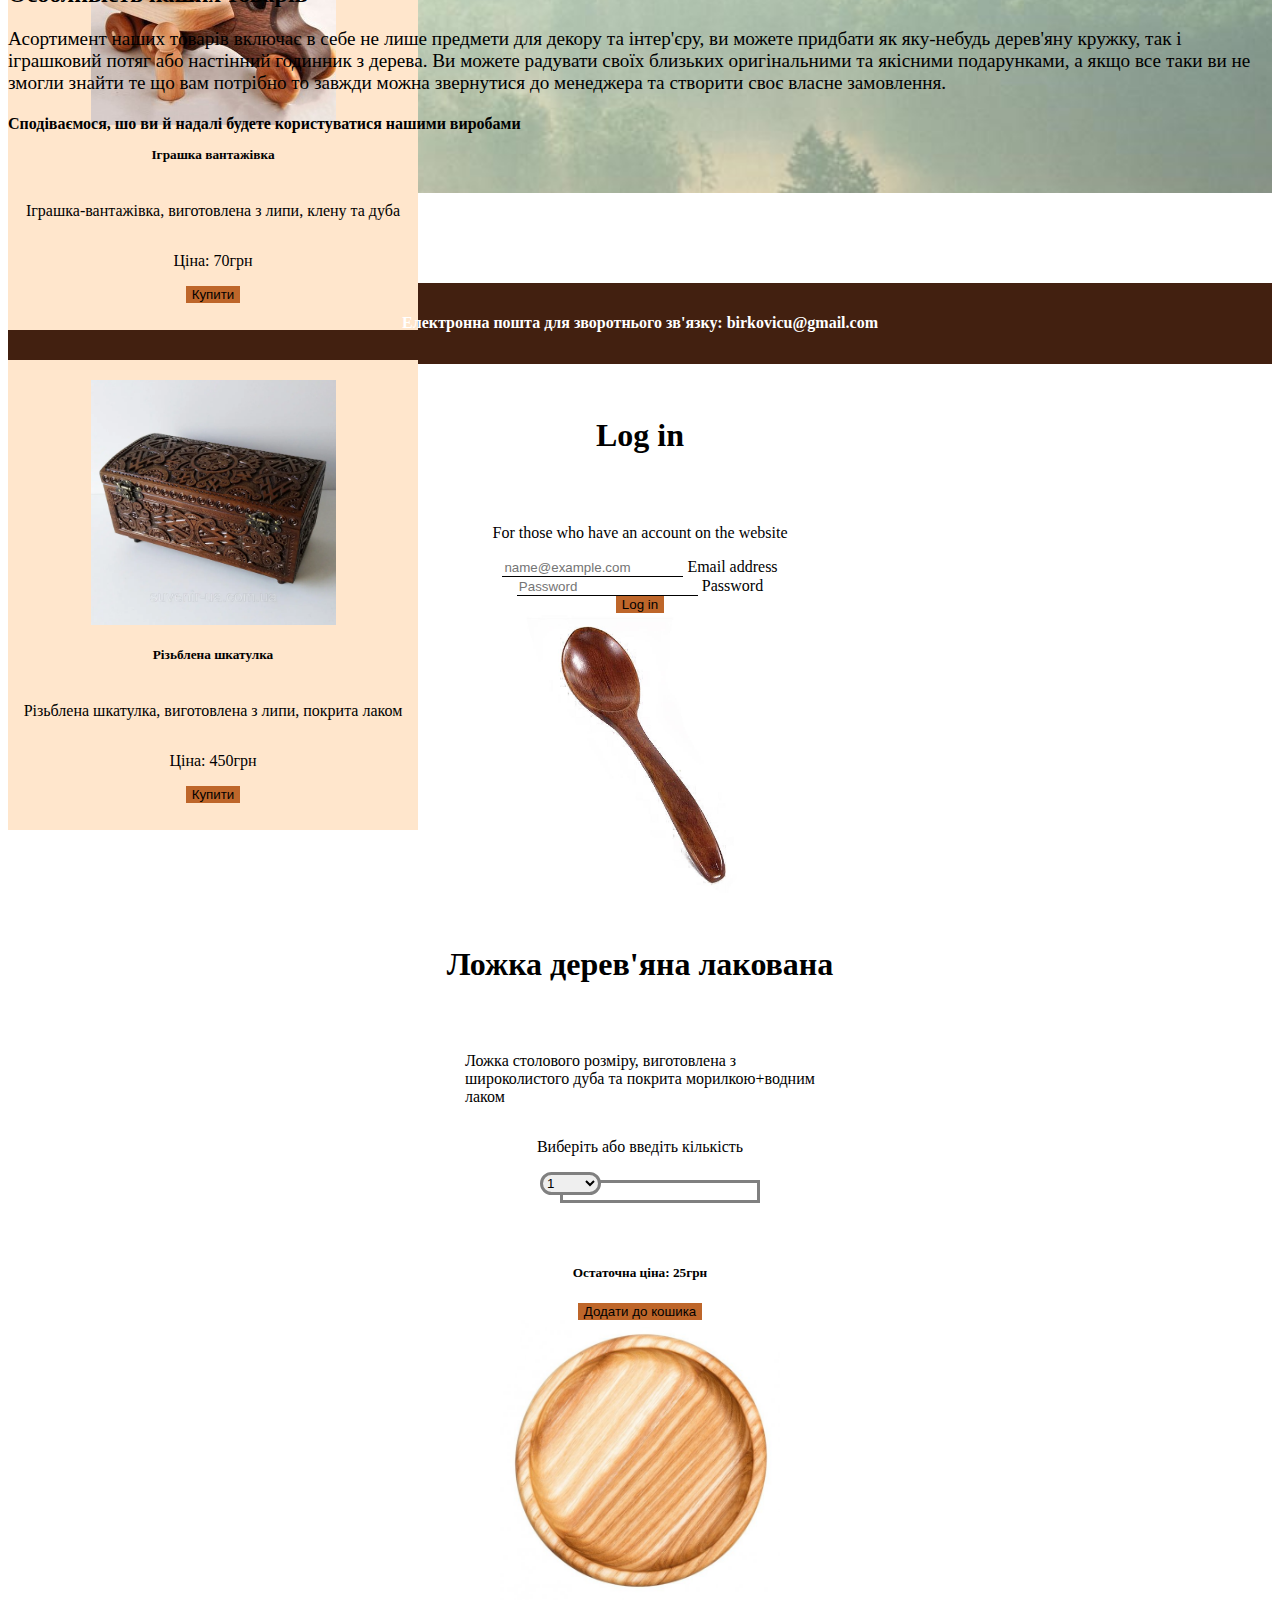
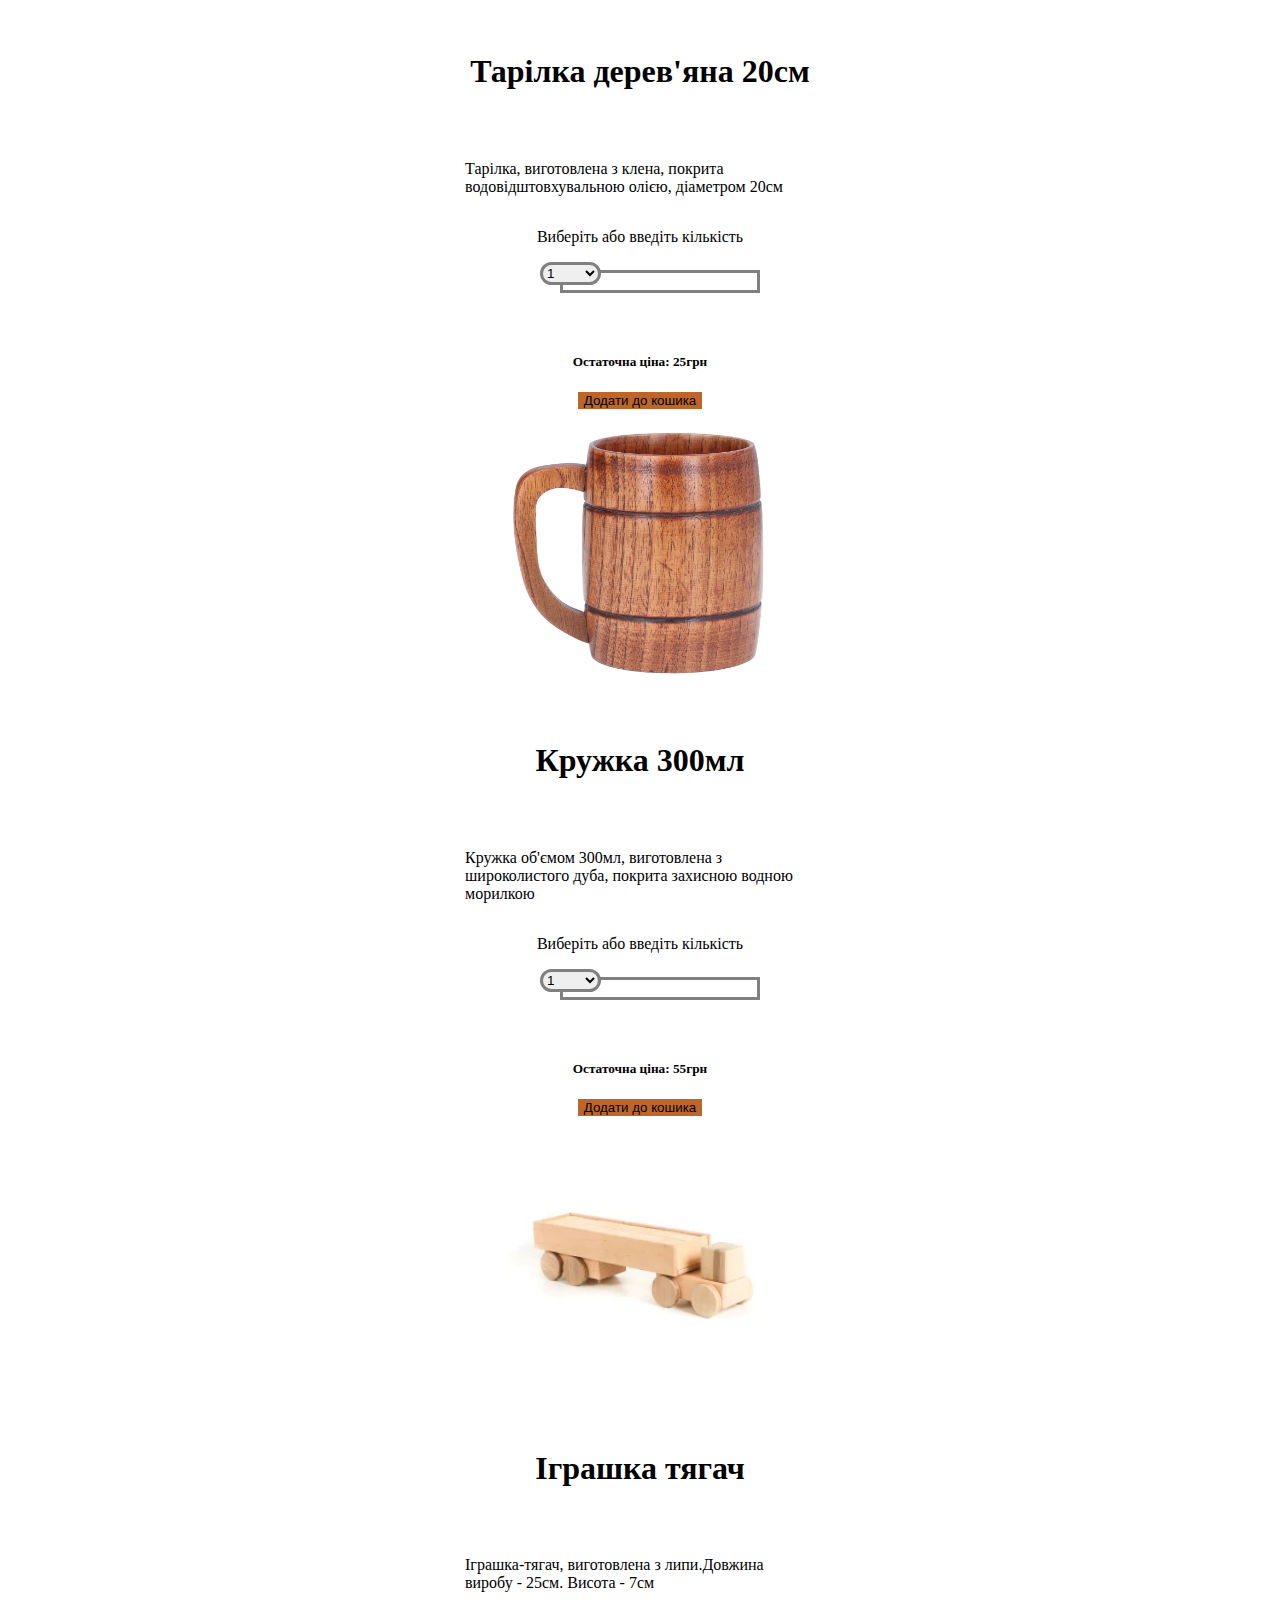
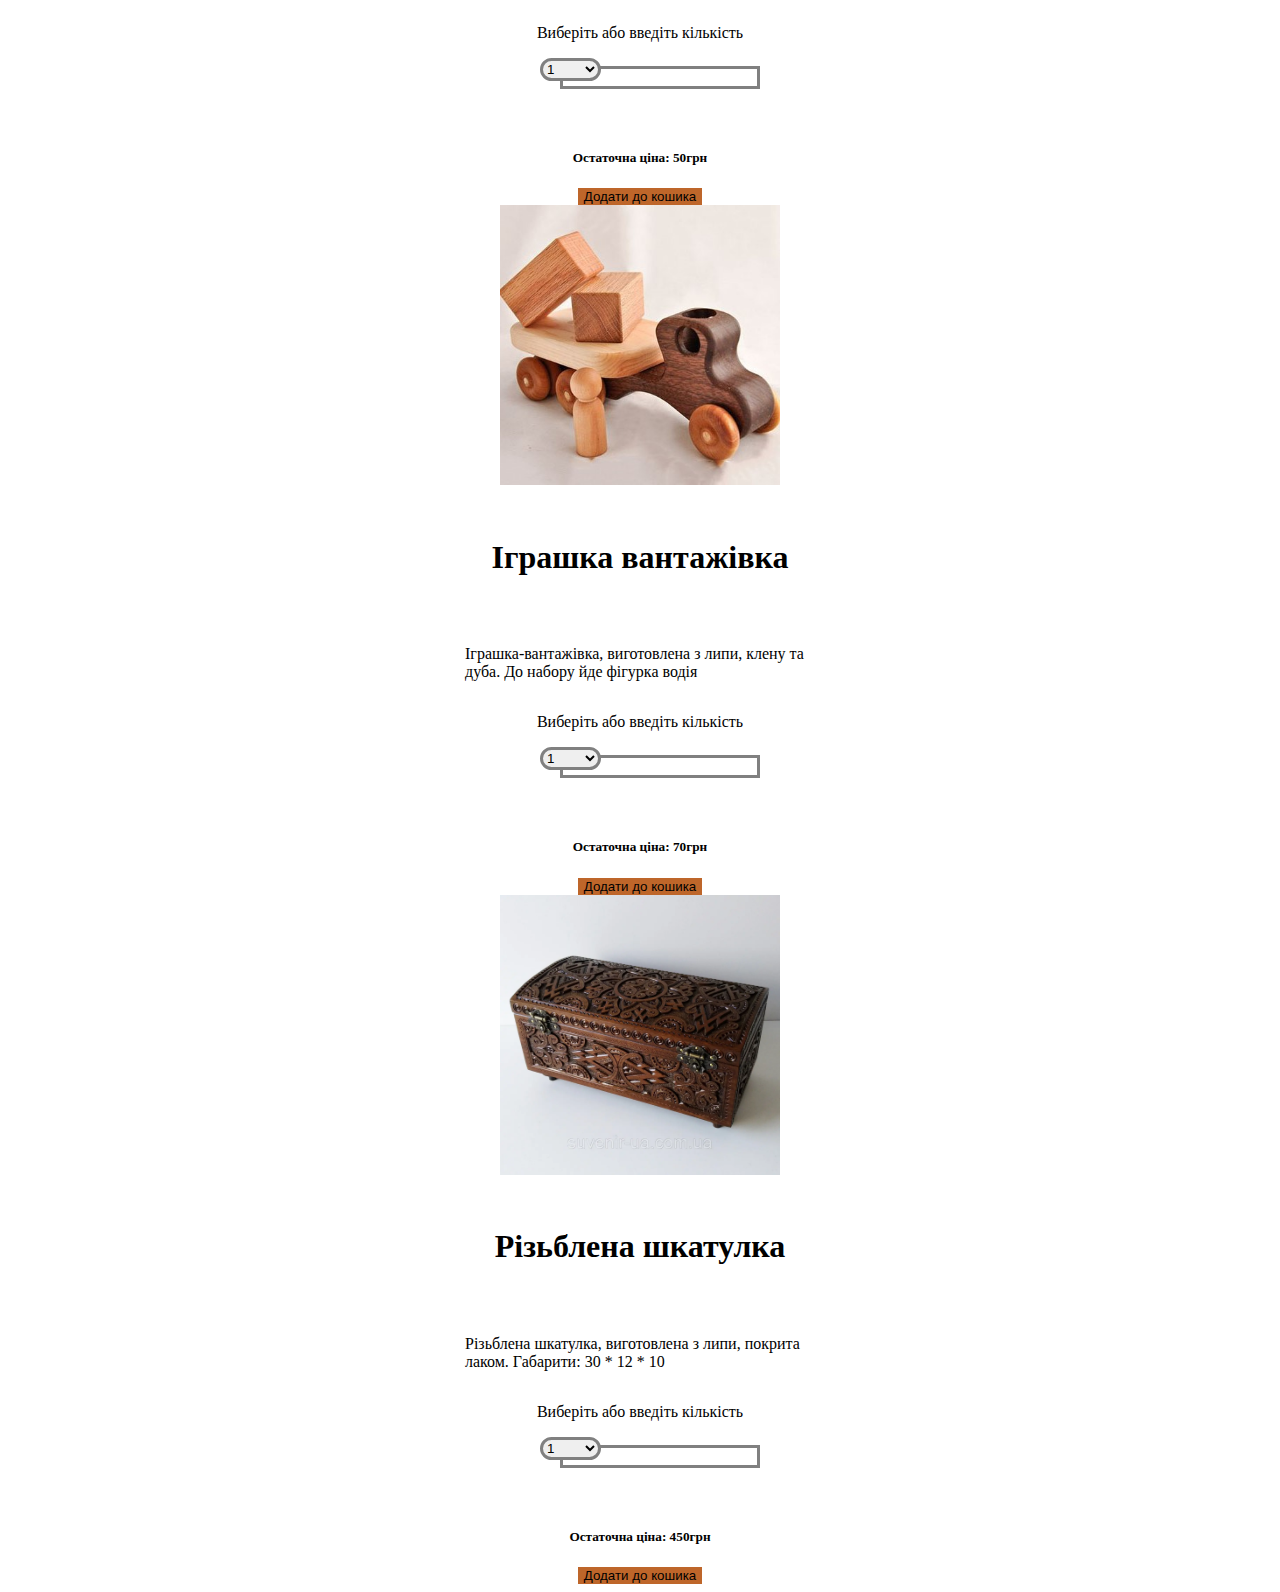
<file: prod.html>
<!doctype html>
<html lang="ru">
<head>
  
  <meta charset="utf-8">
  
  <meta name="viewport" content="width=device-width, initial-scale=1">
  <title>Products</title>
  <link href="https://cdn.jsdelivr.net/npm/bootstrap@5.2.2/dist/css/bootstrap.min.css" rel="stylesheet" integrity="sha384-Zenh87qX5JnK2Jl0vWa8Ck2rdkQ2Bzep5IDxbcnCeuOxjzrPF/et3URy9Bv1WTRi" crossorigin="anonymous">
    <link rel="stylesheet" href="prod.css">
    <link href="https://www.dafontfree.net/embed/bW90dGVyLWNvcnB1cy1zdGQtcmVndWxhciZkYXRhLzQ4L20vNDU5ODcvTW90dGVyQ29ycHVzU3RkLVJlZ3VsYXIub3Rm" rel="stylesheet" type="text/css"/>
</head>
<body>
    <nav class="navbar navbar-dark sticky-top navbar-expand-lg"  style="background-color: #3d1300;">
        <div class="container">
          <a class="navbar-brand" href="#"><img src="Logo.svg" alt="" ></a>
          <button class="navbar-toggler" type="button" data-bs-toggle="collapse" data-bs-target="#navbarNav" aria-controls="navbarNav" aria-expanded="false" aria-label="Toggle navigation">
            <span class="navbar-toggler-icon "></span>
          </button>
          <div class="collapse navbar-collapse" id="navbarNav">
            <ul class="navbar-nav ms-auto">
                <li class="nav-item">
                    <a class="nav-link" aria-current="page" href="index.html">Home</a>
                  </li>
                  <li class="nav-item">
                    <a class="nav-link" href="prod.html">Products</a>
                  </li>
              <li class="nav-item">
                <a class="nav-link" href="about.html">About Us</a>
              </li>
              <li class="nav-item">
                <button class="btn btn-primary btn-lg " data-bs-toggle="modal" data-bs-target="#log_in">Log In</button>
              </li>
              <li class="nav-item d-flex align-items-center">
                <a href="#"><img src="cart.svg" height="30px" alt=""></a>
              </li>
            </ul>
          </div>
        </div>
        
      </nav>
      <header>
        <div class="container">
            <div class="row">
                <h2>Вибирайте, що вам потрібно</h2>
                <p>Починаючи від сувенірів, кухонного приладдя, іграшок та інших виробів з дерева
                </p>
            </div>
        </div>
            
       
        
      </header>
      <div class="main">
        <div class="container my-4">
            <div class="row">
                <div class="col-12 col-lg-4 col-md-6">
                    <div class="prod_cont">
                        <div class="cont_img">
                            <img src="spoon.jpeg" alt="" class="autoimg">
                        </div>
                        <h5 class="mt-2">Ложка дерев'яна лакована</h5>
                        <p class="text-center px-3">Ложка столового розміру, виготовлена з широколистого дуба</p>
                        <p>Ціна: 25грн</p>
                        <button class="btn btn-primary btn-lg w-50" data-bs-toggle="modal" data-bs-target="#add_1">Купити</button>
                    </div>
                </div>
                <div class="col-12 col-lg-4 col-md-6">
                    <div class="prod_cont">
                      <div class="cont_img">
                        <img src="plate.jpg" alt="" class="autoimg">
                    </div>
                    <h5 class="mt-2">Тарілка дерев'яна 20см</h5>
                        <p class="text-center px-3">Тарілка, виготовлена з клена, покрита льняною олією</p>
                        <p>Ціна: 45грн</p>
                        <button class="btn btn-primary btn-lg w-50" data-bs-toggle="modal" data-bs-target="#add_2">Купити</button>
                    </div>
                </div>
                <div class="col-12 col-lg-4 col-md-6">
                    <div class="prod_cont">
                      <div class="cont_img">
                        <img src="cae.jpeg" alt="" class="autoimg">
                    </div>
                    <h5 class="mt-2">Кружка 300мл</h5>
                        <p class="text-center px-3">Кружка об'ємом 300мл, виготовлена з широколистого дуба</p>
                        <p>Ціна: 55грн</p>
                        <button class="btn btn-primary btn-lg w-50" data-bs-toggle="modal" data-bs-target="#add_3">Купити</button>
                    </div>
                </div>
                <div class="col-12 col-lg-4 col-md-6">
                    <div class="prod_cont">
                      <div class="cont_img">
                        <img src="i3.webp" alt="" class="autoimg">
                    </div>
                    <h5 class="mt-2">Іграшка тягач</h5>
                        <p class="text-center px-3">Іграшка-тягач, виготовлена з липи.Довжина виробу - 25см</p>
                        <p>Ціна: 50грн</p>
                        <button class="btn btn-primary btn-lg w-50" data-bs-toggle="modal" data-bs-target="#add_4">Купити</button>
                    </div>
                </div>
                <div class="col-12 col-lg-4 col-md-6">
                    <div class="prod_cont">
                      <div class="cont_img">
                        <img src="i4.jpg" alt="" class="autoimg">
                    </div>
                    <h5 class="mt-2">Іграшка вантажівка</h5>
                        <p class="text-center px-3">Іграшка-вантажівка, виготовлена з липи, клену та дуба</p>
                        <p>Ціна: 70грн</p>
                        <button class="btn btn-primary btn-lg w-50" data-bs-toggle="modal" data-bs-target="#add_5">Купити</button>
                    </div>
                </div>
                <div class="col-12 col-lg-4 col-md-6">
                    <div class="prod_cont">
                      <div class="cont_img">
                        <img src="j1.webp" alt="" class="autoimg">
                    </div>
                    <h5 class="mt-2">Різьблена шкатулка</h5>
                        <p class="text-center px-3">Різьблена шкатулка, виготовлена з липи, покрита лаком</p>
                        <p>Ціна: 450грн</p>
                        <button class="btn btn-primary btn-lg w-50" data-bs-toggle="modal" data-bs-target="#add_6">Купити</button>
                    </div>
                </div>
            </div>
        </div>
      </div>

      <div class="ps">
        <div class="container">
          <div class="row">
            <div class="col-12 text-center text-md-start">
              <h2>Особливість наших товарів</h2>
              <p>Асортимент наших товарів включає в себе не лише предмети для декору та інтер'єру, 
                ви можете придбати як яку-небудь дерев'яну кружку, так і іграшковий потяг або настінний 
                годинник з дерева. Ви можете радувати своїх близьких оригінальними та якісними подарунками, 
                а якщо все таки ви не змогли знайти те що вам потрібно то завжди можна звернутися до менеджера 
                та створити своє власне замовлення.</p>
              <h4>Сподіваємося, шо ви й надалі будете користуватися нашими виробами</h4>
            </div>
          </div>
        </div>
      </div>
      <footer>
        <h2>Електронна пошта для зворотнього зв'язку: birkovicu@gmail.com</h2>
      </footer>
      <div class="modal fade" tabindex="-1" id="log_in" data-bs-backdrop="static">
        <div class="modal-dialog modal-dialog-centered modal-fullscreen-md-down">
          <div class="modal-content text-center">
            
              
              <button type="button" class="btn-close" data-bs-dismiss="modal" aria-label="Close"></button>
           
            <div class="modal-body my-5">
              <h5 class="modal-title mt-5">Log in</h5>
              <p class="mt-2 mb-5">For those who have an account on the website</p>
              <div class="form-floating mb-3 w-100">
                <input type="email" class="form-control" id="floatingInput" placeholder="name@example.com">
                <label for="floatingInput">Email address</label>
              </div>
              <div class="form-floating mb-5 w-100">
                <input type="password" class="form-control" id="floatingPassword" placeholder="Password">
                <label for="floatingPassword">Password</label>
              </div>
              <button type="submit" class="btn btn-primary btn-lg w-50">Log in</button>
            </div>
            
          </div>
        </div>
      </div>

      <div class="modal" tabindex="-1" id="add_1">
        <div class="modal-dialog modal-dialog-centered modal-fullscreen-md-down">
          <div class="modal-content text-center">
            
              
              <button type="button" class="btn-close" data-bs-dismiss="modal" aria-label="Close"></button>
           
            <div class="modal-body my-5">
              <div class="cont_img_">
                <img src="spoon.jpeg" alt="" class="autoimg">
            </div>
              <h5 class="modal-title mt-5">Ложка дерев'яна лакована</h5>
              <p class="mt-2 mb-5" id="info">Ложка столового розміру, виготовлена з широколистого дуба та покрита морилкою+водним лаком</p>
              <p>Виберіть або введіть кількість</p>
              <div class="sasss mb-3">
                
                <div class="form-floating">
                  <select class="form-select pt-2" id="floatingSelect" aria-label="Floating label select example">
                    
                    <option value="1">1</option>
                    <option value="2">2</option>
                    <option value="3">3</option>
                  </select>
                 
                </div>
                <input type="text" class="form-control" id="formGroupExampleInput" placeholder="">
              </div>
              <h5 class="mt-2 mb-4">Остаточна ціна: 25грн</h5>
              <button type="submit" class="btn btn-primary btn-lg w-50">Додати до кошика</button>
            </div>
            
          </div>
        </div>
      </div>

      <div class="modal" tabindex="-1" id="add_2">
        <div class="modal-dialog modal-dialog-centered modal-fullscreen-md-down">
          <div class="modal-content text-center">
            
              
              <button type="button" class="btn-close" data-bs-dismiss="modal" aria-label="Close"></button>
           
            <div class="modal-body my-5">
              <div class="cont_img_">
                <img src="plate.jpg" alt="" class="autoimg">
            </div>
              <h5 class="modal-title mt-5">Тарілка дерев'яна 20см</h5>
              <p class="mt-2 mb-5" id="info">Тарілка, виготовлена з клена, покрита водовідштовхувальною олією, діаметром 20см</p>
              <p>Виберіть або введіть кількість</p>
              <div class="sasss mb-3">
                
                <div class="form-floating">
                  <select class="form-select pt-2" id="floatingSelect" aria-label="Floating label select example">
                    
                    <option value="1">1</option>
                    <option value="2">2</option>
                    <option value="3">3</option>
                  </select>
                 
                </div>
                <input type="text" class="form-control" id="formGroupExampleInput" placeholder="">
              </div>
              <h5 class="mt-2 mb-4">Остаточна ціна: 25грн</h5>
              <button type="submit" class="btn btn-primary btn-lg w-50">Додати до кошика</button>
            </div>
            
          </div>
        </div>
      </div>

      <div class="modal" tabindex="-1" id="add_3">
        <div class="modal-dialog modal-dialog-centered modal-fullscreen-md-down">
          <div class="modal-content text-center">
            
              
              <button type="button" class="btn-close" data-bs-dismiss="modal" aria-label="Close"></button>
           
            <div class="modal-body my-5">
              <div class="cont_img_">
                <img src="cae.jpeg" alt="" class="autoimg">
            </div>
              <h5 class="modal-title mt-5">Кружка 300мл</h5>
              <p class="mt-2 mb-5" id="info">Кружка об'ємом 300мл, виготовлена з широколистого дуба, покрита захисною водною морилкою</p>
              <p>Виберіть або введіть кількість</p>
              <div class="sasss mb-3">
                
                <div class="form-floating">
                  <select class="form-select pt-2" id="floatingSelect" aria-label="Floating label select example">
                    
                    <option value="1">1</option>
                    <option value="2">2</option>
                    <option value="3">3</option>
                  </select>
                 
                </div>
                <input type="text" class="form-control" id="formGroupExampleInput" placeholder="">
              </div>
              <h5 class="mt-2 mb-4">Остаточна ціна: 55грн</h5>
              <button type="submit" class="btn btn-primary btn-lg w-50">Додати до кошика</button>
            </div>
            
          </div>
        </div>
      </div>

      <div class="modal" tabindex="-1" id="add_4">
        <div class="modal-dialog modal-dialog-centered modal-fullscreen-md-down">
          <div class="modal-content text-center">
            
              
              <button type="button" class="btn-close" data-bs-dismiss="modal" aria-label="Close"></button>
           
            <div class="modal-body my-5">
              <div class="cont_img_">
                <img src="i3.webp" alt="" class="autoimg">
            </div>
              <h5 class="modal-title mt-5">Іграшка тягач</h5>
              <p class="mt-2 mb-5" id="info">Іграшка-тягач, виготовлена з липи.Довжина виробу - 25см. Висота - 7см</p>
              <p>Виберіть або введіть кількість</p>
              <div class="sasss mb-3">
                
                <div class="form-floating">
                  <select class="form-select pt-2" id="floatingSelect" aria-label="Floating label select example">
                    
                    <option value="1">1</option>
                    <option value="2">2</option>
                    <option value="3">3</option>
                  </select>
                 
                </div>
                <input type="text" class="form-control" id="formGroupExampleInput" placeholder="">
              </div>
              <h5 class="mt-2 mb-4">Остаточна ціна: 50грн</h5>
              <button type="submit" class="btn btn-primary btn-lg w-50">Додати до кошика</button>
            </div>
            
          </div>
        </div>
      </div>

      <div class="modal" tabindex="-1" id="add_5">
        <div class="modal-dialog modal-dialog-centered modal-fullscreen-md-down">
          <div class="modal-content text-center">
            
              
              <button type="button" class="btn-close" data-bs-dismiss="modal" aria-label="Close"></button>
           
            <div class="modal-body my-5">
              <div class="cont_img_">
                <img src="i4.jpg" alt="" class="autoimg">
            </div>
              <h5 class="modal-title mt-5">Іграшка вантажівка</h5>
              <p class="mt-2 mb-5" id="info">Іграшка-вантажівка, виготовлена з липи, клену та дуба. До набору йде фігурка водія</p>
              <p>Виберіть або введіть кількість</p>
              <div class="sasss mb-3">
                
                <div class="form-floating">
                  <select class="form-select pt-2" id="floatingSelect" aria-label="Floating label select example">
                    
                    <option value="1">1</option>
                    <option value="2">2</option>
                    <option value="3">3</option>
                  </select>
                 
                </div>
                <input type="text" class="form-control" id="formGroupExampleInput" placeholder="">
              </div>
              <h5 class="mt-2 mb-4">Остаточна ціна: 70грн</h5>
              <button type="submit" class="btn btn-primary btn-lg w-50">Додати до кошика</button>
            </div>
            
          </div>
        </div>
      </div>

      <div class="modal" tabindex="-1" id="add_6">
        <div class="modal-dialog modal-dialog-centered modal-fullscreen-md-down">
          <div class="modal-content text-center">
            
              
              <button type="button" class="btn-close" data-bs-dismiss="modal" aria-label="Close"></button>
           
            <div class="modal-body my-5">
              <div class="cont_img_">
                <img src="j1.webp" alt="" class="autoimg">
            </div>
              <h5 class="modal-title mt-5">Різьблена шкатулка</h5>
              <p class="mt-2 mb-5" id="info">Різьблена шкатулка, виготовлена з липи, покрита лаком. Габарити: 30 * 12 * 10 </p>
              <p>Виберіть або введіть кількість</p>
              <div class="sasss mb-3">
                
                <div class="form-floating">
                  <select class="form-select pt-2" id="floatingSelect" aria-label="Floating label select example">
                    
                    <option value="1">1</option>
                    <option value="2">2</option>
                    <option value="3">3</option>
                  </select>
                 
                </div>
                <input type="text" class="form-control" id="formGroupExampleInput" placeholder="">
              </div>
              <h5 class="mt-2 mb-4">Остаточна ціна: 450грн</h5>
              <button type="submit" class="btn btn-primary btn-lg w-50">Додати до кошика</button>
            </div>
            
          </div>
        </div>
      </div>
      <script src="https://cdn.jsdelivr.net/npm/bootstrap@5.2.2/dist/js/bootstrap.bundle.min.js" integrity="sha384-OERcA2EqjJCMA+/3y+gxIOqMEjwtxJY7qPCqsdltbNJuaOe923+mo//f6V8Qbsw3" crossorigin="anonymous"></script>
</body>
</html>
</file>
<file: home.css>
*, *::after, *::before {
  box-sizing: border-box;
}

.navbar-brand {
  width: 40px;
}
@media (min-width: 992px) {
  .navbar-brand {
    width: 60px;
  }
}
.navbar-nav {
  gap: 30px;
}
.navbar-toggler {
  color: white;
}
.navbar-toggler-icon {
  color: white;
}
.navbar .nav-link {
  color: white;
  font-size: 18px;
}

header {
  height: 70vh;
  background: url("dereva.jpg");
  background-size: cover;
  background-repeat: no-repeat;
  display: flex;
  align-items: center;
}
header h2 {
  font-weight: 700;
  font-size: 64px;
  color: #362006;
}
@media (min-width: 992px) {
  header h2 {
    font-size: 82px;
  }
}
header p {
  font-size: 24px;
  font-weight: 600;
}
header .row {
  max-width: 700px;
  text-align: left;
}
@media (max-width: 576px) {
  header .row {
    text-align: center;
  }
}

.main {
  height: auto;
  display: flex;
  align-items: center;
}
@media (min-width: 768px) {
  .main {
    height: 150vh;
    flex-wrap: wrap;
  }
}
@media (min-width: 992px) {
  .main {
    height: 80vh;
  }
}
.main .container {
  background-color: #fce8d2;
}
.main .row {
  display: flex;
  justify-content: center;
}
.main .col-md-4 {
  height: 500px;
}
.main .content {
  box-shadow: 9px 9px 2px 1px #b3b1ae;
  width: 400px;
  height: 400px;
  padding-right: 30px;
  padding-left: 30px;
  background-color: #fff;
  border-radius: 5px;
}
@media (min-width: 768px) {
  .main .content {
    width: 500px;
    height: 500px;
  }
}
.main .content h2 {
  font-size: 36px;
  margin-bottom: 30px;
  margin-top: 15px;
}
.main .content p {
  font-size: 18px;
}
@media (min-width: 1200px) {
  .main .content p {
    font-size: 22px;
  }
}
.main h2 {
  font-size: 52px;
}

.prod {
  height: auto;
  display: flex;
  align-items: center;
  background-color: #ffdd99;
}
@media (min-width: 768px) {
  .prod {
    height: 75vh;
  }
}
.prod .col-md-6 {
  height: 625px;
  text-align: center;
}
.prod h2 {
  font-size: 36px;
}
.prod p {
  font-size: 20px;
}
.prod .cont {
  height: 330px;
  width: 330px;
  display: flex;
  flex-direction: column;
  justify-content: space-between;
}
@media (min-width: 1200px) {
  .prod .cont {
    height: 430px;
    width: 430px;
  }
}
.prod .cont .row- {
  width: 100%;
  display: flex;
  justify-content: space-between;
}
.prod .cont .cont-img {
  width: 100px;
  height: 100px;
  background-color: #000;
}
@media (min-width: 1200px) {
  .prod .cont .cont-img {
    width: 126px;
    height: 126px;
  }
}
.prod .cont .cont-img .autoimg {
  width: 100px;
}
@media (min-width: 1200px) {
  .prod .cont .cont-img .autoimg {
    width: 126px;
  }
}

.about {
  height: auto;
}
@media (min-width: 768px) {
  .about {
    height: 128vh;
    flex-wrap: wrap;
  }
}
@media (min-width: 992px) {
  .about {
    height: 80vh;
  }
}
.about h2 {
  font-size: 42px;
  text-align: center;
}
.about .col-md-6 {
  height: 470px;
}
.about .col-md-6 h2 {
  font-size: 36px;
  text-align: center;
}
.about .img-cont {
  width: 250px;
  height: 275px;
  overflow: hidden;
}
@media (min-width: 1200px) {
  .about .img-cont {
    width: 300px;
    height: 325px;
  }
}
.about .row {
  display: flex;
  justify-content: center;
}
.about p {
  max-width: 260px;
  text-align: center;
}
.about .auto {
  width: 250px;
}
@media (min-width: 1200px) {
  .about .auto {
    width: 300px;
  }
}

footer {
  height: 9vh;
  background-color: #422010;
  display: flex;
  align-items: center;
  justify-content: center;
}
footer h2 {
  color: #fff;
  font-size: 1em;
  text-align: center;
}

.modal .modal-title {
  font-size: 32px;
}
.modal .form-control {
  border: none;
  border-bottom: 1px solid #000;
  border-radius: 0px;
}
.modal .form-control:focus {
  outline: none;
  background-color: #e0e0e0;
  box-shadow: none;
}

.btn-close {
  position: absolute;
  right: 15px;
  top: 15px;
  z-index: 10;
}
.btn-close:focus {
  outline: none;
  border: none;
  box-shadow: none;
}

.btn-primary {
  background-color: rgb(190, 102, 42);
  border: none;
}
.btn-primary:active {
  --bs-btn-active-bg: rgb(218, 149, 104);
}

.btn-primary:hover {
  background-color: rgb(126, 66, 27);
}/*# sourceMappingURL=home.css.map */
</file>
<file: about.css>
*, *::after, *::before {
  box-sizing: border-box;
}

.navbar-brand {
  width: 40px;
}
@media (min-width: 992px) {
  .navbar-brand {
    width: 60px;
  }
}
.navbar-nav {
  gap: 30px;
}
.navbar-toggler {
  color: white;
}
.navbar-toggler-icon {
  color: white;
}
.navbar .nav-link {
  color: white;
  font-size: 18px;
}

.about {
  height: auto;
}
@media (min-width: 768px) {
  .about {
    height: 128vh;
    flex-wrap: wrap;
  }
}
@media (min-width: 992px) {
  .about {
    height: 80vh;
  }
}
.about h2 {
  font-size: 42px;
  text-align: center;
}
.about .container {
  background-color: #ffe6cc;
}
.about .col-md-6 {
  height: 430px;
}
@media (min-width: 992px) {
  .about .col-md-6 {
    height: 470px;
  }
}
.about .col-md-6 h2 {
  font-size: 36px;
  text-align: center;
}
.about .img-cont {
  width: 250px;
  height: 275px;
  overflow: hidden;
}
@media (min-width: 1200px) {
  .about .img-cont {
    width: 300px;
    height: 325px;
  }
}
.about .row {
  display: flex;
  justify-content: center;
}
.about p {
  max-width: 260px;
  text-align: center;
}
.about .auto {
  width: 250px;
}
@media (min-width: 1200px) {
  .about .auto {
    width: 300px;
  }
}

footer {
  height: 9vh;
  background-color: #422010;
  display: flex;
  align-items: center;
  justify-content: center;
}
footer h2 {
  color: #fff;
  font-size: 1em;
  text-align: center;
}

.modal .modal-title {
  font-size: 32px;
}
.modal .form-control {
  border: none;
  border-bottom: 1px solid #000;
  border-radius: 0px;
}
.modal .form-control:focus {
  outline: none;
  background-color: #e0e0e0;
  box-shadow: none;
}

.btn-close {
  position: absolute;
  right: 15px;
  top: 15px;
  z-index: 10;
}
.btn-close:focus {
  outline: none;
  border: none;
  box-shadow: none;
}

.btn-primary {
  background-color: rgb(190, 102, 42);
  border: none;
}
.btn-primary:active {
  --bs-btn-active-bg: rgb(218, 149, 104);
}

.btn-primary:hover {
  background-color: rgb(126, 66, 27);
}

.all {
  margin-bottom: 90px;
}
.all .img-cont {
  height: 250px;
  width: 500px;
  overflow: hidden;
  padding-right: 0;
  padding-left: 0;
}
@media (min-width: 1200px) {
  .all .img-cont {
    width: 1000px;
    height: 500px;
  }
}
@media (min-width: 992px) and (max-width: 1200px) {
  .all .img-cont {
    height: 400px;
    width: 800px;
  }
}
@media (min-width: 768px) and (max-width: 992px) {
  .all .img-cont {
    height: 300px;
    width: 600px;
  }
}
@media (max-width: 576px) {
  .all .img-cont {
    width: 100%;
  }
}
.all .img-cont .auto {
  width: 500px;
}
@media (min-width: 1200px) {
  .all .img-cont .auto {
    width: 1000px;
  }
}
@media (min-width: 992px) and (max-width: 1200px) {
  .all .img-cont .auto {
    width: 800px;
  }
}
@media (min-width: 768px) and (max-width: 992px) {
  .all .img-cont .auto {
    width: 600px;
  }
}
@media (max-width: 576px) {
  .all .img-cont .auto {
    width: 100%;
  }
}
.all .container {
  padding-top: 20px;
  background-color: #ffe6cc;
}
@media (min-width: 1200px) {
  .all .container {
    padding-top: 90px;
  }
}
@media (min-width: 992px) and (max-width: 1200px) {
  .all .container {
    padding-top: 70px;
  }
}
@media (min-width: 768px) and (max-width: 992px) {
  .all .container {
    padding-top: 55px;
  }
}
@media (max-width: 576px) {
  .all .container {
    padding-top: 10px;
  }
}
.all .text {
  max-width: 1000px;
  padding-right: 20px;
  padding-left: 20px;
  margin-bottom: 50px;
  text-align: center;
}
@media (min-width: 1200px) {
  .all .text {
    padding-right: 0;
    padding-left: 0;
  }
}
@media (min-width: 992px) and (max-width: 1200px) {
  .all .text {
    padding-right: 75px;
    padding-left: 75px;
  }
}
@media (min-width: 768px) and (max-width: 992px) {
  .all .text {
    padding-right: 60px;
    padding-left: 60px;
  }
}
@media (min-width: 992px) {
  .all .text p {
    font-size: 1.2em;
  }
}/*# sourceMappingURL=about.css.map */
</file>
<file: prod.css>
*, *::after, *::before {
  box-sizing: border-box;
}

.navbar-brand {
  width: 40px;
}
@media (min-width: 992px) {
  .navbar-brand {
    width: 60px;
  }
}
.navbar-nav {
  gap: 30px;
}
.navbar-toggler {
  color: white;
}
.navbar-toggler-icon {
  color: white;
}
.navbar .nav-link {
  color: white;
  font-size: 18px;
}

header {
  height: 70vh;
  background: url("2.jpg");
  background-size: cover;
  background-repeat: no-repeat;
  display: flex;
  align-items: center;
  justify-content: center;
}
header h2 {
  font-weight: 700;
  font-size: 54px;
  color: #ffffff;
}
@media (min-width: 992px) {
  header h2 {
    font-size: 72px;
  }
}
header p {
  font-size: 24px;
  font-weight: 600;
  color: rgb(255, 255, 255);
}
header .container {
  display: flex;
  align-items: center;
  justify-content: center;
}
header .row {
  text-align: center;
}

.modal .modal-title {
  font-size: 32px;
}
.modal .form-control {
  border: none;
  border-bottom: 1px solid #000;
  border-radius: 0px;
}
.modal .form-control:focus {
  outline: none;
  background-color: #e0e0e0;
  box-shadow: none;
}

.btn-close {
  position: absolute;
  right: 15px;
  top: 15px;
  z-index: 10;
}
.btn-close:focus {
  outline: none;
  border: none;
  box-shadow: none;
}

.btn-primary {
  background-color: rgb(190, 102, 42);
  border: none;
}
.btn-primary:active {
  --bs-btn-active-bg: rgb(218, 149, 104);
}

.btn-primary:hover {
  background-color: rgb(126, 66, 27);
}

.main {
  height: auto;
  display: flex;
  align-items: center;
}
@media (min-width: 992px) {
  .main {
    height: 125vh;
  }
}
.main .col-md-6 {
  height: 500px;
  display: flex;
  justify-content: center;
}
.main .prod_cont {
  height: 470px;
  width: 350px;
  background-color: #ffe6cc;
  display: flex;
  flex-direction: column;
  align-items: center;
  padding-top: 20px;
}
@media (min-width: 1200px) {
  .main .prod_cont {
    width: 410px;
  }
}
.main .cont_img {
  width: 230px;
  height: 230px;
}
@media (min-width: 1200px) {
  .main .cont_img {
    width: 245px;
    height: 245px;
  }
}
.main .cont_img .autoimg {
  width: 230px;
}
@media (min-width: 1200px) {
  .main .cont_img .autoimg {
    width: 245px;
  }
}

.cont_img_ {
  margin: auto;
  width: 250px;
  height: 250px;
}
@media (min-width: 1200px) {
  .cont_img_ {
    width: 280px;
    height: 280px;
  }
}
.cont_img_ .autoimg {
  width: 250px;
}
@media (min-width: 1200px) {
  .cont_img_ .autoimg {
    width: 280px;
  }
}

.modal-body {
  display: flex;
  flex-direction: column;
  align-items: center;
}
.modal-body #info {
  max-width: 350px;
}
.modal-body .form-select {
  box-shadow: none;
  border-radius: 50px;
  width: 61px;
  border: 3px solid grey;
}

.sasss {
  position: relative;
  height: 70px;
  width: 200px;
}
.sasss .form-floating {
  position: absolute;
  z-index: 10;
}
.sasss .form-control {
  position: absolute;
  width: 200px;
  background-color: transparent;
  border: 3px solid grey;
  top: 8px;
  left: 20px;
  padding-left: 45px;
}

.ps {
  height: 50vh;
  background-color: #000;
  margin-bottom: 90px;
  background: url("05.jpg");
  display: flex;
  align-items: center;
}
@media (min-width: 768px) {
  .ps {
    background-size: cover;
    background-repeat: no-repeat;
    height: 30vh;
  }
}
@media (min-width: 1200px) {
  .ps p {
    font-size: 1.2em;
  }
}

footer {
  height: 9vh;
  background-color: #422010;
  display: flex;
  align-items: center;
  justify-content: center;
}
footer h2 {
  color: #fff;
  font-size: 1em;
  text-align: center;
}/*# sourceMappingURL=prod.css.map */
</file>
